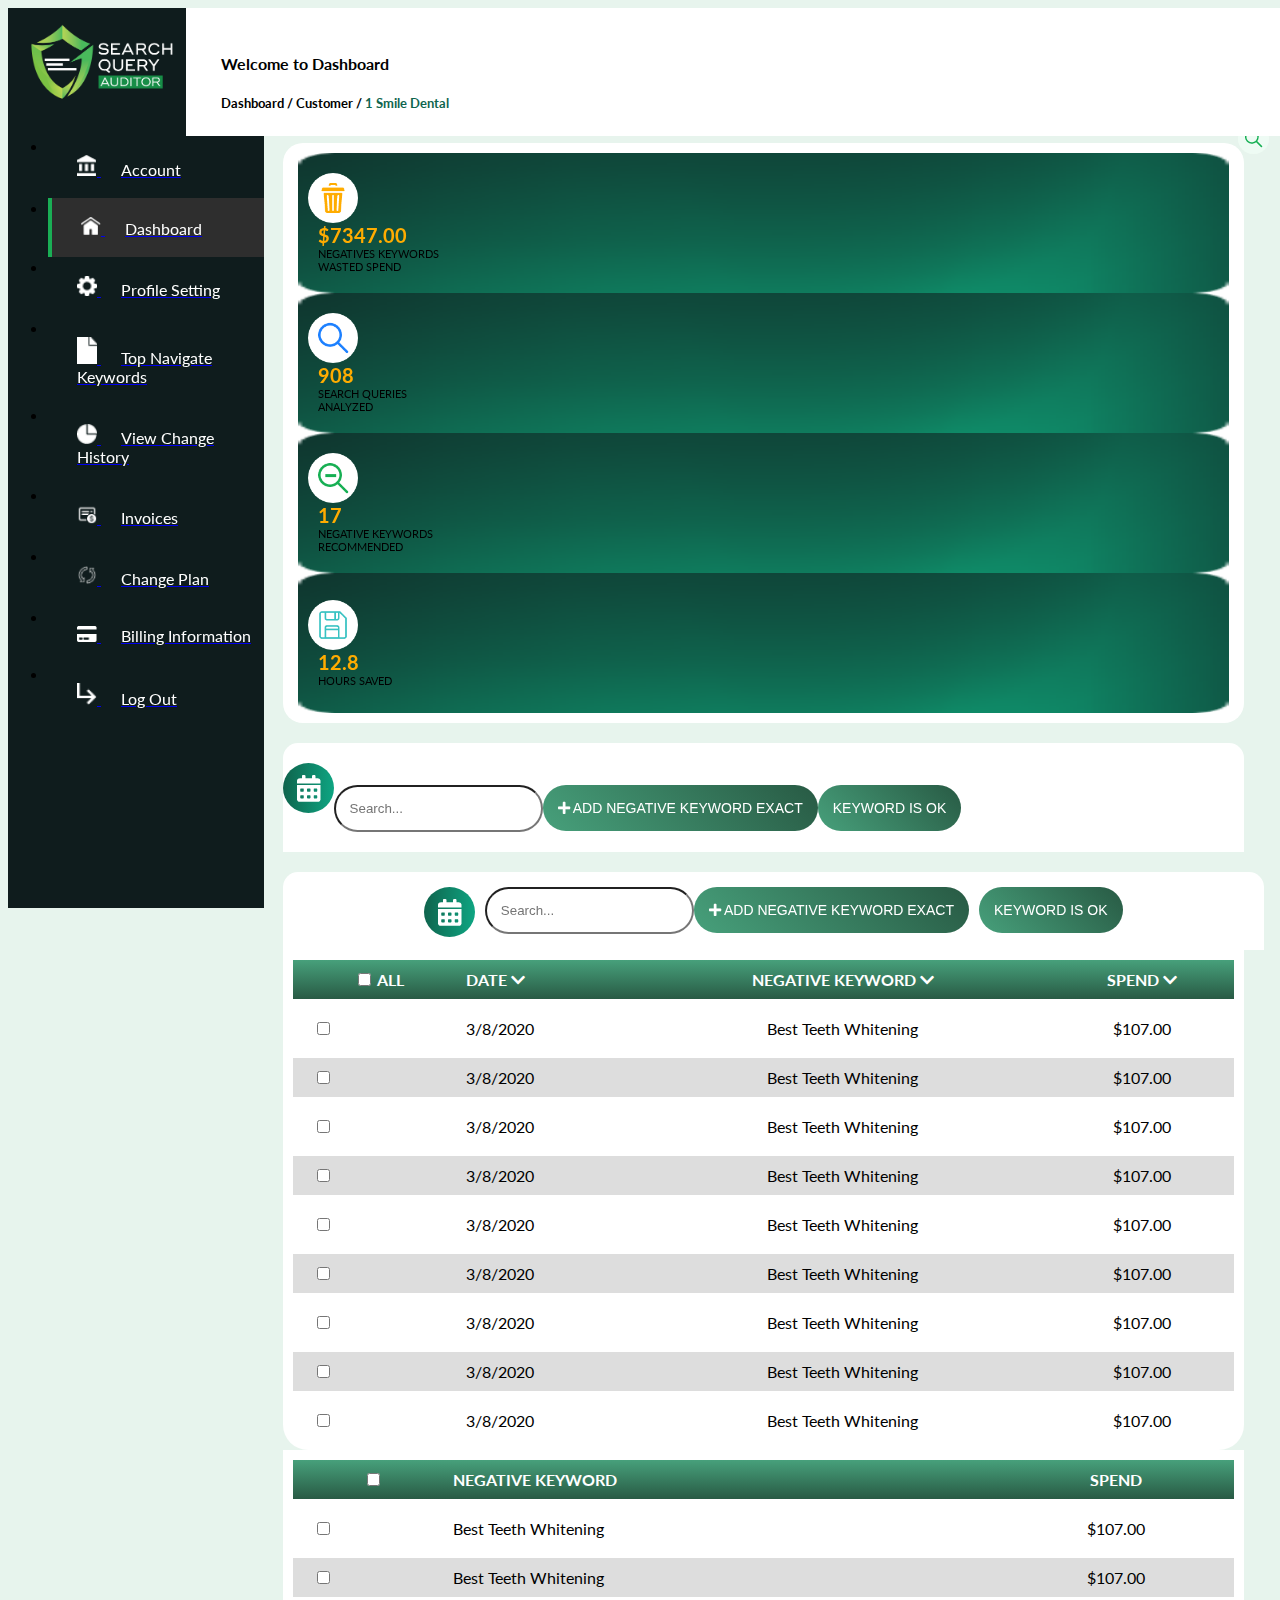
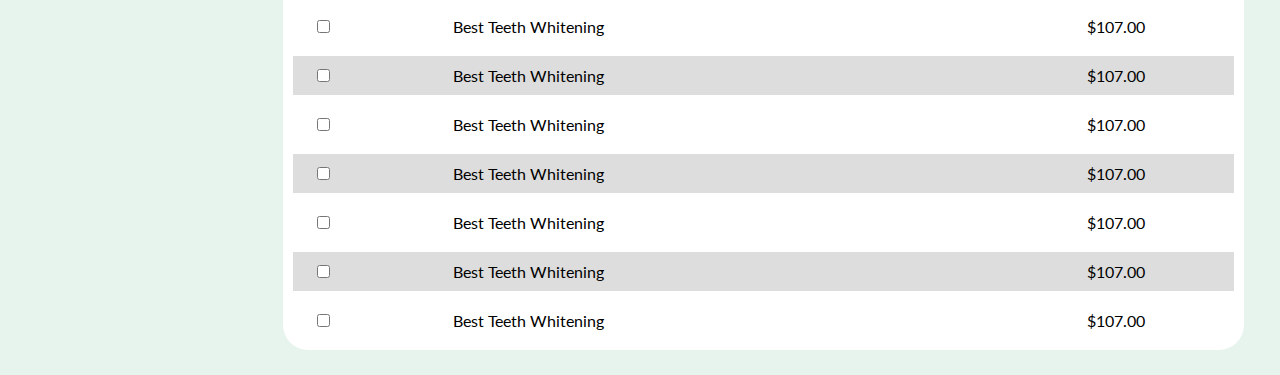
<file: index.html>
<!DOCTYPE html>
<html lang="en">
  <head>
    <meta charset="UTF-8" />
    <meta http-equiv="X-UA-Compatible" content="IE=edge" />
    <meta name="viewport" content="width=device-width, initial-scale=1.0" />
    <link
      href="https://cdn.jsdelivr.net/npm/bootstrap@5.0.0-beta3/dist/css/bootstrap.min.css"
      rel="stylesheet"
      integrity="sha384-eOJMYsd53ii+scO/bJGFsiCZc+5NDVN2yr8+0RDqr0Ql0h+rP48ckxlpbzKgwra6"
      crossorigin="anonymous"
    />
    <link
      rel="icon"
      href="assets/main-logo@2x.png"
      type="image/gif"
      sizes="16x16"
    />
    <link rel="stylesheet" href="../global/style.css" />
    <link rel="stylesheet" href="../global/index.css" />
    <link rel="preconnect" href="https://fonts.gstatic.com" />

    <link
      rel="stylesheet"
      href="https://cdnjs.cloudflare.com/ajax/libs/font-awesome/5.15.3/css/all.min.css"
    />
    <title>Welcome To Dashboard</title>
  </head>
  <body>
    <!-- Mobile navigation -->
    <header>
      <nav class="navbar navbar-expand-lg navbar-light mobile__nav">
        <div class="container-fluid">
          <a class="navbar-brand" href="index.html">
            <img
              src="../assets/main-logo@2x.png"
              alt="SQA"
              class="img-fluid mobile__logo"
            />
          </a>
          <button
            class="navbar-toggler"
            type="button"
            data-bs-toggle="collapse"
            data-bs-target="#navbarNav"
            aria-controls="navbarNav"
            aria-expanded="false"
            aria-label="Toggle navigation"
          >
            <img src='assets/toggle button.png' class="img-fluid mobile__logos" />
          </button>
          <div
            class="collapse navbar-collapse justify-content-end"
            id="navbarNav"
          >
            <ul class="navbar-nav">
              <li class="nav-item">
                <a
                  class="nav-link sqa__navigation-item"
                  aria-current="page"
                  href="account/account.html"
                >
                  <div class="d-flex align-items-center">
                    <img
                      src="../assets/Icon material-account-balance.png"
                      alt="dashboard"
                      width="20px"
                    />
                    <span class="sqa__navigation-item-span"> Account</span>
                  </div>
                </a>
              </li>
              <li class="nav-item">
                <a class="nav-link sqa__navigation-item" href="index.html">
                  <div class="d-flex align-items-center">
                    <img
                      src="../assets/Group 5828@2x.png"
                      alt="Dashboard"
                      width="20px"
                    />
                    <span class="sqa__navigation-item-span">Dashboard</span>
                  </div>
                </a>
              </li>
              <li class="nav-item">
                <a
                  class="nav-link sqa__navigation-item"
                  href="profile-setting/profile-setting.html"
                >
                  <div class="d-flex align-items-center">
                    <img
                      src="../assets/Path 49.png"
                      alt="Profile Setting"
                      width="20px"
                    />
                    <span class="sqa__navigation-item-span ml-2"
                      >Profile Setting</span
                    >
                  </div>
                </a>
              </li>
              <li class="nav-item">
                <a
                  class="nav-link sqa__navigation-item"
                  href="top-navigate-keyword/top-navigate-keyword.html"
                >
                  <div class="d-flex align-items-center">
                    <img
                      src="../assets/Scroll Group 5.png"
                      alt="Top Navigate
                    Keywords"
                      width="20px"
                    />
                    <span class="sqa__navigation-item-span ml-2"
                      >Top Navigate Keywords</span
                    >
                  </div>
                </a>
              </li>
              <li class="nav-item">
                <a
                  class="nav-link sqa__navigation-item"
                  href="view-history/view-history.html"
                >
                  <div class="d-flex align-items-center">
                    <img
                      src="../assets/Group 5830.png"
                      alt="View Change History "
                      width="20px"
                    />
                    <span class="sqa__navigation-item-span ml-2"
                      >View Change History</span
                    >
                  </div>
                </a>
              </li>
              <li class="nav-item">
                <a
                  class="nav-link sqa__navigation-item"
                  href="invoice/invoice.html"
                >
                  <div class="d-flex align-items-center">
                    <img
                      src="../assets/icons8-invoice-96.png"
                      alt="Invoices "
                      width="20px"
                    />
                    <span class="sqa__navigation-item-span ml-2"
                      >Invoices
                    </span>
                  </div>
                </a>
              </li>
              <li class="nav-item">
                <a
                  class="nav-link sqa__navigation-item"
                  href="change-plan/change-plan.html"
                >
                  <div class="d-flex align-items-center">
                    <img
                      src="../assets/icons8-refresh-480.png"
                      alt="Change Plan"
                      width="20px"
                    />
                    <span class="sqa__navigation-item-span ml-2"
                      >Change Plan</span
                    >
                  </div>
                </a>
              </li>
              <li class="nav-item">
                <a
                  class="nav-link sqa__navigation-item"
                  href="billing/billing.html"
                >
                  <div class="d-flex align-items-center">
                    <img
                      src="../assets/Icon awesome-credit-card.png"
                      alt="Billing Information"
                      width="20px"
                    />
                    <span class="sqa__navigation-item-span ml-2"
                      >Billing Information</span
                    >
                  </div>
                </a>
              </li>
              <li class="nav-item">
                <a class="nav-link sqa__navigation-item" href="#">
                  <div class="d-flex align-items-center">
                    <img
                      src="../assets/Icon material-subdirectory-arrow-right.png"
                      alt="Log Out"
                      width="20px"
                    />
                    <span class="sqa__navigation-item-span ml-2">Log Out</span>
                  </div>
                </a>
              </li>
            </ul>
          </div>
        </div>
      </nav>
    </header>
    <!-- Sidebar navigation -->
    <div style="display: flex">
      <div class="sidebar">
        <div
          class="d-flex flex-column text-white d-none d-lg-block d-md-block"
          class="sidebar__links"
        >
          <div class="col text-center">
            <a class="navbar-brand sidebar__nav" href="#">
              <img
                src="../assets/main-logo@2x.png"
                alt="SQA"
                class="img-fluid sidebar__logo"
              />
            </a>
          </div>
          <ul class="nav nav-pills flex-column mb-auto">
            <li class="nav-item mb-3">
              <a
                class="nav-link sqa__navigation-item-sidebar"
                aria-current="page"
                href="account/account.html"
              >
                <div class="d-flex align-items-center">
                  <img
                    src="../assets/Icon material-account-balance.png"
                    alt="dashboard"
                    width="20px"
                  />
                  <span class="sqa__navigation-item-sidebar-span">Account</span>
                </div>
              </a>
            </li>
            <li class="nav-item mb-3" id="dashboard">
              <a
                class="nav-link sqa__navigation-item-sidebar"
                href="index.html"
              >
                <div class="d-flex align-items-center">
                  <img
                    src="../assets/Group 5828@2x.png"
                    alt="Dashboard"
                    width="20px"
                  />
                  <span class="sqa__navigation-item-sidebar-span"
                    >Dashboard</span
                  >
                </div>
              </a>
            </li>
            <li class="nav-item mb-3">
              <a
                class="nav-link sqa__navigation-item-sidebar"
                href="profile-setting/profile-setting.html"
              >
                <div class="d-flex align-items-center">
                  <img
                    src="../assets/Path 49.png"
                    alt="Profile Setting"
                    width="20px"
                  />
                  <span class="sqa__navigation-item-sidebar-span ml-2"
                    >Profile Setting</span
                  >
                </div>
              </a>
            </li>
            <li class="nav-item mb-3">
              <a
                class="nav-link sqa__navigation-item-sidebar"
                href="/top-navigate-keyword/top-navigate-keyword.html"
              >
                <div class="d-flex align-items-center">
                  <img
                    src="../assets/Scroll Group 5.png"
                    alt="Top Navigate
                Keywords"
                    width="20px"
                  />
                  <span class="sqa__navigation-item-sidebar-span ml-2"
                    >Top Navigate Keywords</span
                  >
                </div>
              </a>
            </li>
            <li class="nav-item mb-3">
              <a
                class="nav-link sqa__navigation-item-sidebar"
                href="view-history/view-history.html"
              >
                <div class="d-flex align-items-center">
                  <img
                    src="../assets/Group 5830.png"
                    alt="View Change History "
                    width="20px"
                  />
                  <span class="sqa__navigation-item-sidebar-span ml-2"
                    >View Change History</span
                  >
                </div>
              </a>
            </li>
            <li class="nav-item mb-3">
              <a
                class="nav-link sqa__navigation-item-sidebar"
                href="invoice/invoice.html"
              >
                <div class="d-flex align-items-center">
                  <img
                    src="../assets/icons8-invoice-96.png"
                    alt="Invoices "
                    width="20px"
                  />
                  <span class="sqa__navigation-item-sidebar-span ml-2"
                    >Invoices
                  </span>
                </div>
              </a>
            </li>

            <li class="nav-item mb-3">
              <a
                class="nav-link sqa__navigation-item-sidebar"
                href="change-plan/change-plan.html"
              >
                <div class="d-flex align-items-center">
                  <img
                    src="../assets/icons8-refresh-480.png"
                    alt="Change Plan"
                    width="20px"
                  />
                  <span class="sqa__navigation-item-sidebar-span ml-2"
                    >Change Plan</span
                  >
                </div>
              </a>
            </li>

            <li class="nav-item mb-3">
              <a
                class="nav-link sqa__navigation-item-sidebar"
                href="billing/billing.html"
              >
                <div class="d-flex align-items-center">
                  <img
                    src="../assets/Icon awesome-credit-card.png"
                    alt="Billing Information"
                    width="20px"
                  />
                  <span class="sqa__navigation-item-sidebar-span ml-2"
                    >Billing Information</span
                  >
                </div>
              </a>
            </li>
            <li class="nav-item mb-3">
              <a class="nav-link sqa__navigation-item-sidebar" href="#">
                <div class="d-flex align-items-center">
                  <img
                    src="../assets/Icon material-subdirectory-arrow-right.png"
                    alt="Log Out"
                    width="20px"
                  />

                  <span class="sqa__navigation-item-sidebar-span ml-2"
                    >Log Out</span
                  >
                </div>
              </a>
            </li>
          </ul>
        </div>
      </div>
      <!--All Content Breadcrumb -->

      <div class="contents">
        <div class="desktop__breadcrumb d-none d-md-block d-lg-block">
          <div class="breadcrumb__all">
            <div class="breadcrumb__contnet">
              <h4>Welcome to Dashboard</h4>
              <h5>
                Dashboard / Customer /
                <span class="breadcrumb__active">1 Smile Dental</span>
              </h5>
            </div>
            <div class="breadcrumb__notification">
              <img src="../assets/Group 5798@2x.png" alt="" />
            </div>
          </div>
        </div>

        <!-- Mobile breadcrumb -->
        <div
          class="breadcrumb__all text-center mobile__all d-block d-lg-none d-md-none"
        >
          <div class="breadcrumb__contnet mobile__content">
            <h4>Welcome to Dashboard</h4>
            <h5>
              Dashboard / Customer /
              <span class="breadcrumb__active mobile__content"
                >1 Smile Dental</span
              >
            </h5>
          </div>
        </div>
        <!-- End -->
        <div class="main__content-area">
          <div class="dashboard__area d-none d-md-block d-lg-block">
            <div class="change__plan__packages">
              <div class="dashboard__main-package-area">
                <div class="row">
                  <div class="col-md-3 mt-2 mb-2">
                    <div class="card">
                      <div class="dashboard__card-img">
                        <img
                          src="../assets/card_bg.png"
                          class="card-img-top dashboard__main-img"
                          alt="..."
                        />
                        <div class="dashboard__status d-flex">
                          <div class="dashboard__status-img">
                            <img
                              src="../assets/Group 5919.png"
                              alt="..."
                              class="dashboard__icon"
                            />
                          </div>
                          <div class="dashboard__status-result-area">
                            <div class="package__price">
                              <div class="package__price__list">
                                <span class="price">$7347.00</span>
                              </div>
                            </div>
                            <div class="package__name text-light">
                              NEGATIVES KEYWORDS <br />
                              WASTED SPEND
                            </div>
                          </div>
                        </div>
                      </div>
                    </div>
                  </div>
                  <div class="col-md-3 mt-2 mb-2">
                    <div class="card">
                      <div class="dashboard__card-img">
                        <img
                          src="../assets/card_bg.png"
                          class="card-img-top dashboard__main-img"
                          alt="..."
                        />
                        <div class="dashboard__status d-flex">
                          <div class="dashboard__status-img">
                            <img
                              src="../assets/Group 5920.png"
                              alt="..."
                              class="dashboard__icon"
                            />
                          </div>
                          <div class="dashboard__status-result-area">
                            <div class="package__price">
                              <div class="package__price__list">
                                <span class="price">908</span>
                              </div>
                            </div>
                            <div class="package__name text-light">
                              SEARCH QUERIES <br />
                              ANALYZED
                            </div>
                          </div>
                        </div>
                      </div>
                    </div>
                  </div>
                  <div class="col-md-3 mt-2 mb-2">
                    <div class="card">
                      <div class="dashboard__card-img">
                        <img
                          src="../assets/card_bg.png"
                          class="card-img-top dashboard__main-img"
                          alt="..."
                        />
                        <div class="dashboard__status d-flex">
                          <div class="dashboard__status-img">
                            <img
                              src="../assets/Group 5921.png"
                              alt="..."
                              class="dashboard__icon"
                            />
                          </div>
                          <div class="dashboard__status-result-area">
                            <div class="package__price">
                              <div class="package__price__list">
                                <span class="price">17</span>
                              </div>
                            </div>
                            <div class="package__name text-light">
                              NEGATIVE KEYWORDS <br />
                              RECOMMENDED
                            </div>
                          </div>
                        </div>
                      </div>
                    </div>
                  </div>
                  <div class="col-md-3 mt-2 mb-2">
                    <div class="card">
                      <div class="dashboard__card-img">
                        <img
                          src="../assets/card_bg.png"
                          class="card-img-top dashboard__main-img"
                          alt="..."
                        />
                        <div class="dashboard__status d-flex">
                          <div class="dashboard__status-img">
                            <img
                              src="../assets/Group 5922.png"
                              alt="..."
                              class="dashboard__icon"
                            />
                          </div>
                          <div class="dashboard__status-result-area">
                            <div class="package__price">
                              <div class="package__price__list">
                                <span class="price">12.8</span>
                              </div>
                            </div>
                            <div class="package__name text-light">
                              HOURS SAVED
                            </div>
                          </div>
                        </div>
                      </div>
                    </div>
                  </div>
                </div>
              </div>
            </div>
          </div>
          <!-- Table -->
          <!-- Desktop table -->
          <div class="desktop__table-header d-none d-md-none d-lg-block">
            <div class="dashboard__content row">
              <div class="col-md-1 text-center dashboard__calender-icon">
                <img src="assets/calender.png" alt=".."  />
              </div>
              <div class="col-md-5 dashboard__search">
                <div class="input-group mb-3 dashboard__search__form">
                  <input
                    type="text"
                    class="form-control dashboard-search p-2"
                    aria-label="Search"
                    aria-describedby="basic-addon3"
                    placeholder="Search..."
                  />
                  <span class="input-group-text" id="basic-addon3">
                    <img src="../assets/Group 5787.png" alt="search" />
                  </span>
                </div>
              </div>

              <div class="col-md-4 text-center dashboard__sm-btn">
                <button class="dashboard__global__btn">
                  <i class="fas fa-plus text-light"></i> ADD NEGATIVE KEYWORD
                  EXACT
                </button>
              </div>
              <div class="col-md-2 dashboard__sm-btn">
                <button class="dashboard__global__btn">KEYWORD IS OK</button>
              </div>
            </div>
          </div>
          <!-- End -->
          <!-- Mobile header -->
          <div
            class="mobile_table-header dashboard__mobile-content d-block d-md-block d-lg-none"
          >
            <div class="mobile__inline1">
              <div class="dashboard__calender-icon mobile-icon">
                <img src="assets/calender.png" alt=".." class='img-fluid mobile__calender'/>
              </div>
              <div class="dashboard__search mobile__input">
                <div class="input-group mb-3 dashboard__search__form">
                  <input
                    type="text"
                    class="form-control dashboard-search p-2"
                    aria-label="Search"
                    aria-describedby="basic-addon3"
                    placeholder="Search..."
                  />
                  <span class="input-group-text" id="basic-addon3">
                    <img src="../assets/Group 5787.png" alt="search" />
                  </span>
                </div>
              </div>
            </div>
            <div class="mobile__inline2">
              <div
                class="text-center dashboard__sm-btn mobile-btn  mobile-btn-r"
              >
                <button class="dashboard__global__btn mobile-btn-size">
                  <i class="fas fa-plus text-light"></i> ADD NEGATIVE KEYWORD
                  EXACT
                </button>
              </div>
              <div class="dashboard__sm-btn mobile-btn">
                <button class="dashboard__global__btn mobile-btn-size">KEYWORD IS OK</button>
              </div>
            </div>
          </div>
          <!-- End -->
          <!-- Desktop table -->
          <div class="table-responsive sqa__table d-none d-md-block d-lg-block">
            <table class="sqa__table-dashboard-data">
              <thead>
                <tr>
                  <th>
                    <div class="form-check">
                      <input
                        type="checkbox"
                        class="form-check-input"
                        id="exampleCheck1"
                      />
                      <label class="form-check-label" for="exampleCheck1">
                        ALL</label
                      >
                    </div>
                  </th>
                  <th>DATE <i class="fas fa-chevron-down text-light"></i></th>
                  <th>
                    NEGATIVE KEYWORD
                    <i class="fas fa-chevron-down text-light"></i>
                  </th>
                  <th>SPEND <i class="fas fa-chevron-down text-light"></i></th>
                </tr>
              </thead>

              <tr>
                <td>
                  <div class="form-check">
                    <input
                      type="checkbox"
                      class="form-check-input"
                      id="exampleCheck1"
                    />
                  </div>
                </td>
                <td>3/8/2020</td>
                <td>Best Teeth Whitening</td>
                <td>$107.00</td>
              </tr>
              <tr>
                <td>
                  <div class="form-check">
                    <input
                      type="checkbox"
                      class="form-check-input"
                      id="exampleCheck1"
                    />
                  </div>
                </td>
                <td>3/8/2020</td>
                <td>Best Teeth Whitening</td>
                <td>$107.00</td>
              </tr>
              <tr>
                <td>
                  <div class="form-check">
                    <input
                      type="checkbox"
                      class="form-check-input"
                      id="exampleCheck1"
                    />
                  </div>
                </td>
                <td>3/8/2020</td>
                <td>Best Teeth Whitening</td>
                <td>$107.00</td>
              </tr>
              <tr>
                <td>
                  <div class="form-check">
                    <input
                      type="checkbox"
                      class="form-check-input"
                      id="exampleCheck1"
                    />
                  </div>
                </td>
                <td>3/8/2020</td>
                <td>Best Teeth Whitening</td>
                <td>$107.00</td>
              </tr>
              <tr>
                <td>
                  <div class="form-check">
                    <input
                      type="checkbox"
                      class="form-check-input"
                      id="exampleCheck1"
                    />
                  </div>
                </td>
                <td>3/8/2020</td>
                <td>Best Teeth Whitening</td>
                <td>$107.00</td>
              </tr>
              <tr>
                <td>
                  <div class="form-check">
                    <input
                      type="checkbox"
                      class="form-check-input"
                      id="exampleCheck1"
                    />
                  </div>
                </td>
                <td>3/8/2020</td>
                <td>Best Teeth Whitening</td>
                <td>$107.00</td>
              </tr>
              <tr>
                <td>
                  <div class="form-check">
                    <input
                      type="checkbox"
                      class="form-check-input"
                      id="exampleCheck1"
                    />
                  </div>
                </td>
                <td>3/8/2020</td>
                <td>Best Teeth Whitening</td>
                <td>$107.00</td>
              </tr>
              <tr>
                <td>
                  <div class="form-check">
                    <input
                      type="checkbox"
                      class="form-check-input"
                      id="exampleCheck1"
                    />
                  </div>
                </td>
                <td>3/8/2020</td>
                <td>Best Teeth Whitening</td>
                <td>$107.00</td>
              </tr>
              <tr>
                <td>
                  <div class="form-check">
                    <input
                      type="checkbox"
                      class="form-check-input"
                      id="exampleCheck1"
                    />
                  </div>
                </td>
                <td>3/8/2020</td>
                <td>Best Teeth Whitening</td>
                <td>$107.00</td>
              </tr>
              <tr>
                <td>
                  <div class="form-check">
                    <input
                      type="checkbox"
                      class="form-check-input"
                      id="exampleCheck1"
                    />
                  </div>
                </td>
                <td>3/8/2020</td>
                <td>Best Teeth Whitening</td>
                <td>$107.00</td>
              </tr>
            </table>
            <div class="row justify-content-center sqa__viewMore-btn">
              <button class="sqa__btn"><u class="mt-1">VIEW MORE</u></button>
            </div>
          </div>
          <!-- End -->
          <!-- Mobile Table -->
          <div class="table-responsive sqa__table d-block d-md-none d-lg-none mobile__table">
            <table class="sqa__table-dashboard-data">
              <thead>
                <tr>
                  <th>
                    <div class="form-check">
                      <input
                        type="checkbox"
                        class="form-check-input"
                        id="exampleCheck1"
                      />
                    </div>
                  </th>
                  <th>
                    NEGATIVE KEYWORD
                   </i>
                  </th>
                  <th>SPEND </th>
                </tr>
              </thead>

              <tr>
                <td>
                  <div class="form-check">
                    <input
                      type="checkbox"
                      class="form-check-input"
                      id="exampleCheck1"
                    />
                  </div>
                </td>
                <td>Best Teeth Whitening</td>
                <td>$107.00</td>
              </tr>
              <tr>
                <td>
                  <div class="form-check">
                    <input
                      type="checkbox"
                      class="form-check-input"
                      id="exampleCheck1"
                    />
                  </div>
                </td>
                <td>Best Teeth Whitening</td>
                <td>$107.00</td>
              </tr>
              <tr>
                <td>
                  <div class="form-check">
                    <input
                      type="checkbox"
                      class="form-check-input"
                      id="exampleCheck1"
                    />
                  </div>
                </td>
                <td>Best Teeth Whitening</td>
                <td>$107.00</td>
              </tr>
              <tr>
                <td>
                  <div class="form-check">
                    <input
                      type="checkbox"
                      class="form-check-input"
                      id="exampleCheck1"
                    />
                  </div>
                </td>
                <td>Best Teeth Whitening</td>
                <td>$107.00</td>
              </tr>
              <tr>
                <td>
                  <div class="form-check">
                    <input
                      type="checkbox"
                      class="form-check-input"
                      id="exampleCheck1"
                    />
                  </div>
                </td>
                <td>Best Teeth Whitening</td>
                <td>$107.00</td>
              </tr>
              <tr>
                <td>
                  <div class="form-check">
                    <input
                      type="checkbox"
                      class="form-check-input"
                      id="exampleCheck1"
                    />
                  </div>
                </td>
                <td>Best Teeth Whitening</td>
                <td>$107.00</td>
              </tr>
              <tr>
                <td>
                  <div class="form-check">
                    <input
                      type="checkbox"
                      class="form-check-input"
                      id="exampleCheck1"
                    />
                  </div>
                </td>
                <td>Best Teeth Whitening</td>
                <td>$107.00</td>
              </tr>
              <tr>
                <td>
                  <div class="form-check">
                    <input
                      type="checkbox"
                      class="form-check-input"
                      id="exampleCheck1"
                    />
                  </div>
                </td>
                <td>Best Teeth Whitening</td>
                <td>$107.00</td>
              </tr>
              <tr>
                <td>
                  <div class="form-check">
                    <input
                      type="checkbox"
                      class="form-check-input"
                      id="exampleCheck1"
                    />
                  </div>
                </td>
                <td>Best Teeth Whitening</td>
                <td>$107.00</td>
              </tr>
              <tr>
                <td>
                  <div class="form-check">
                    <input
                      type="checkbox"
                      class="form-check-input"
                      id="exampleCheck1"
                    />
                  </div>
                </td>
                <td>Best Teeth Whitening</td>
                <td>$107.00</td>
              </tr>
            </table>
            <div class="row justify-content-center sqa__viewMore-btn">
              <button class="sqa__btn"><u class="mt-1">VIEW MORE</u></button>
            </div>
          </div>
          <!-- End -->
        </div>
      </div>
    </div>
    <!-- All -->

    <script
      src="https://cdn.jsdelivr.net/npm/@popperjs/core@2.9.1/dist/umd/popper.min.js"
      integrity="sha384-SR1sx49pcuLnqZUnnPwx6FCym0wLsk5JZuNx2bPPENzswTNFaQU1RDvt3wT4gWFG"
      crossorigin="anonymous"
    ></script>
    <script
      src="https://cdn.jsdelivr.net/npm/bootstrap@5.0.0-beta3/dist/js/bootstrap.min.js"
      integrity="sha384-j0CNLUeiqtyaRmlzUHCPZ+Gy5fQu0dQ6eZ/xAww941Ai1SxSY+0EQqNXNE6DZiVc"
      crossorigin="anonymous"
    ></script>
    <script>
      if (
        window.location.pathname === "/index.html" ||
        window.location.pathname === "/"
      ) {
        document.getElementById("dashboard").className = "nav-item mb-3 active";
      }
    </script>
  </body>
</html>
</file>
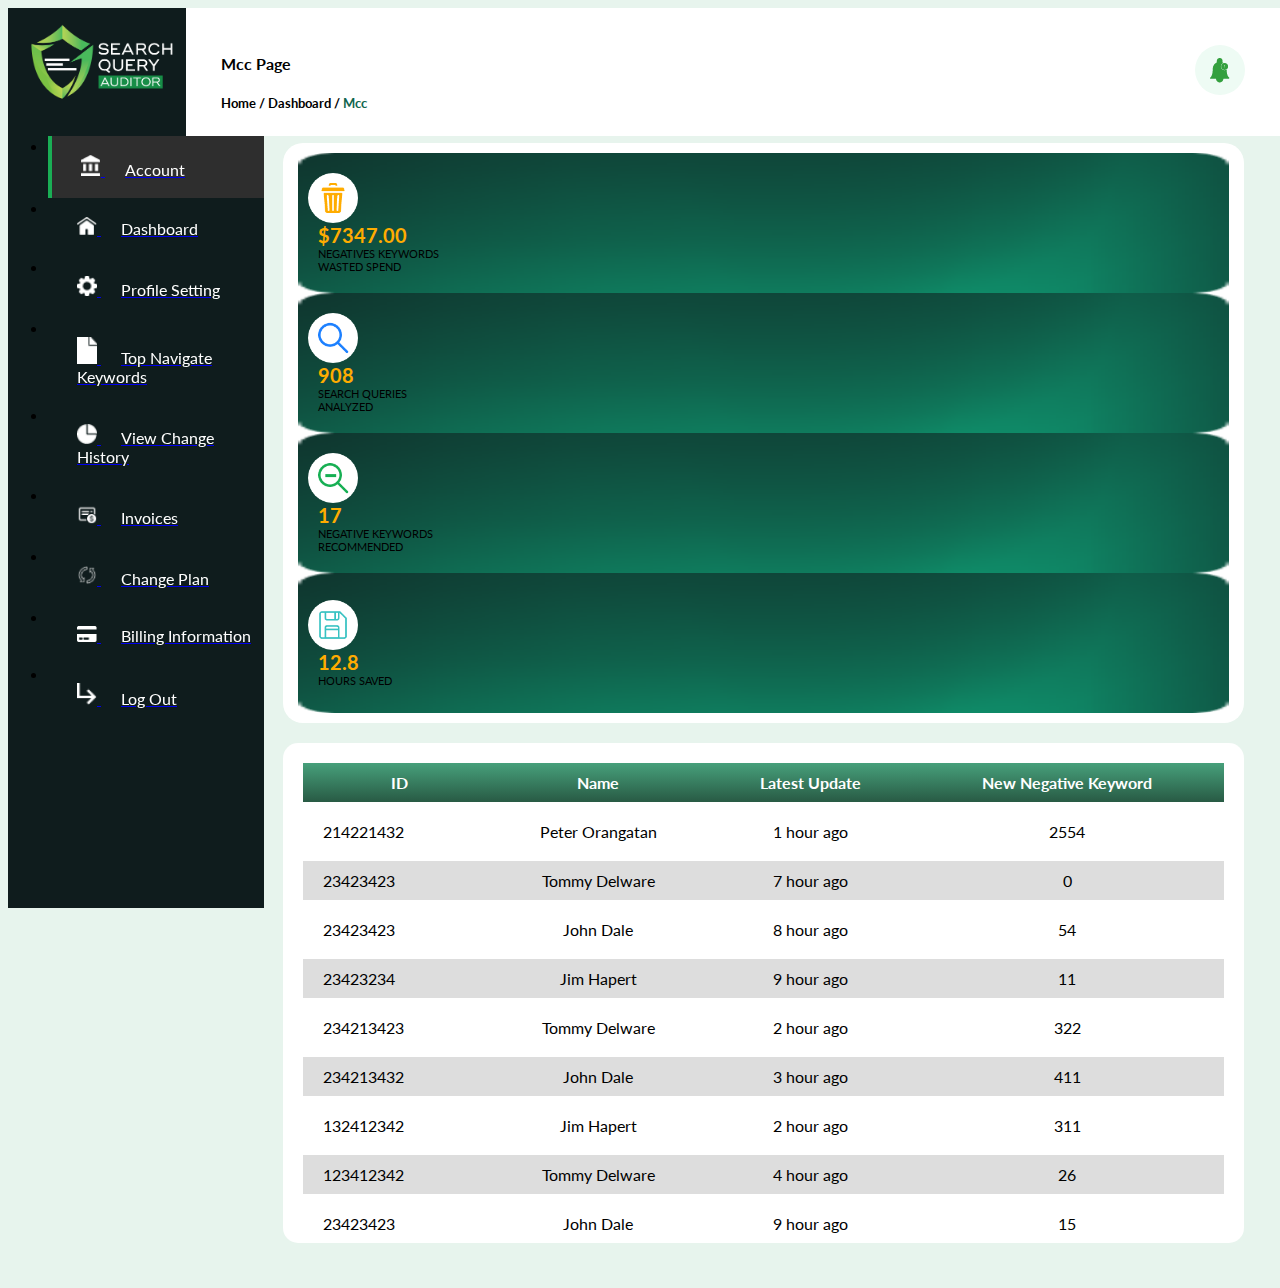
<file: account/account.html>
<!DOCTYPE html>
<html lang="en">
  <head>
    <meta charset="UTF-8" />
    <meta http-equiv="X-UA-Compatible" content="IE=edge" />
    <meta name="viewport" content="width=device-width, initial-scale=1.0" />
    <link
      rel="icon"
      href="../assets/main-logo@2x.png"
      type="image/gif"
      sizes="16x16"
    />
    <link
      href="https://cdn.jsdelivr.net/npm/bootstrap@5.0.0-beta3/dist/css/bootstrap.min.css"
      rel="stylesheet"
      integrity="sha384-eOJMYsd53ii+scO/bJGFsiCZc+5NDVN2yr8+0RDqr0Ql0h+rP48ckxlpbzKgwra6"
      crossorigin="anonymous"
    />
    <link rel="stylesheet" href="../global/style.css" />
    <link rel="stylesheet" href="../global/index.css" />
    <link rel="stylesheet" href="account.css" />
    <link rel="preconnect" href="https://fonts.gstatic.com" />

    <link
      rel="stylesheet"
      href="https://cdnjs.cloudflare.com/ajax/libs/font-awesome/5.15.3/css/all.min.css"
    />
    <title>Account</title>
  </head>
  <body>
    <!-- Mobile navigation -->
    <header>
      <nav class="navbar navbar-expand-lg navbar-light mobile__nav">
        <div class="container-fluid">
          <a class="navbar-brand" href="../index.html">
            <img
              src="../assets/main-logo@2x.png"
              alt="SQA"
              class="img-fluid mobile__logo"
            />
          </a>
          <button
            class="navbar-toggler"
            type="button"
            data-bs-toggle="collapse"
            data-bs-target="#navbarNav"
            aria-controls="navbarNav"
            aria-expanded="false"
            aria-label="Toggle navigation"
          >
            <img
              src="../assets/toggle button.png"
              class="img-fluid mobile__logos"
            />
          </button>
          <div
            class="collapse navbar-collapse justify-content-end"
            id="navbarNav"
          >
            <ul class="navbar-nav">
              <li class="nav-item">
                <a
                  class="nav-link sqa__navigation-item"
                  aria-current="page"
                  href="account.html"
                >
                  <div class="d-flex align-items-center">
                    <img
                      src="../assets/Icon material-account-balance.png"
                      alt="Account"
                      width="20px"
                    />
                    <span class="sqa__navigation-item-span"> Account</span>
                  </div>
                </a>
              </li>
              <li class="nav-item">
                <a class="nav-link sqa__navigation-item" href="../index.html">
                  <div class="d-flex align-items-center">
                    <img
                      src="../assets/Group 5828@2x.png"
                      alt="Dashboard"
                      width="20px"
                    />
                    <span class="sqa__navigation-item-span">Dashboard</span>
                  </div>
                </a>
              </li>
              <li class="nav-item">
                <a
                  class="nav-link sqa__navigation-item"
                  href="../profile-setting/profile-setting.html"
                >
                  <div class="d-flex align-items-center">
                    <img
                      src="../assets/Path 49.png"
                      alt="Profile Setting"
                      width="20px"
                    />
                    <span class="sqa__navigation-item-span ml-2"
                      >Profile Setting</span
                    >
                  </div>
                </a>
              </li>
              <li class="nav-item">
                <a
                  class="nav-link sqa__navigation-item"
                  href="../top-navigate-keyword/top-navigate-keyword.html"
                >
                  <div class="d-flex align-items-center">
                    <img
                      src="../assets/Scroll Group 5.png"
                      alt="Top Navigate
                    Keywords"
                      width="20px"
                    />
                    <span class="sqa__navigation-item-span ml-2"
                      >Top Navigate Keywords</span
                    >
                  </div>
                </a>
              </li>
              <li class="nav-item">
                <a
                  class="nav-link sqa__navigation-item"
                  href="../view-history/view-history.html"
                >
                  <div class="d-flex align-items-center">
                    <img
                      src="../assets/Group 5830.png"
                      alt="View Change History "
                      width="20px"
                    />
                    <span class="sqa__navigation-item-span ml-2"
                      >View Change History</span
                    >
                  </div>
                </a>
              </li>
              <li class="nav-item">
                <a
                  class="nav-link sqa__navigation-item"
                  href="../invoice/invoice.html"
                >
                  <div class="d-flex align-items-center">
                    <img
                      src="../assets/icons8-invoice-96.png"
                      alt="Invoices "
                      width="20px"
                    />
                    <span class="sqa__navigation-item-span ml-2"
                      >Invoices
                    </span>
                  </div>
                </a>
              </li>
              <li class="nav-item">
                <a
                  class="nav-link sqa__navigation-item"
                  href="../change-plan/change-plan.html"
                >
                  <div class="d-flex align-items-center">
                    <img
                      src="../assets/icons8-refresh-480.png"
                      alt="Change Plan"
                      width="20px"
                    />
                    <span class="sqa__navigation-item-span ml-2"
                      >Change Plan</span
                    >
                  </div>
                </a>
              </li>
              <li class="nav-item">
                <a
                  class="nav-link sqa__navigation-item"
                  href="../billing/billing.html"
                >
                  <div class="d-flex align-items-center">
                    <img
                      src="../assets/Icon awesome-credit-card.png"
                      alt="Billing Information"
                      width="20px"
                    />
                    <span class="sqa__navigation-item-span ml-2"
                      >Billing Information</span
                    >
                  </div>
                </a>
              </li>
              <li class="nav-item">
                <a class="nav-link sqa__navigation-item" href="#">
                  <div class="d-flex align-items-center">
                    <img
                      src="../assets/Icon material-subdirectory-arrow-right.png"
                      alt="Log Out"
                      width="20px"
                    />
                    <span class="sqa__navigation-item-span ml-2">Log Out</span>
                  </div>
                </a>
              </li>
            </ul>
          </div>
        </div>
      </nav>
    </header>
    <!-- Sidebar navigation -->
    <div style="display: flex">
      <div class="sidebar">
        <div
          class="d-flex flex-column text-white d-none d-lg-block d-md-block"
          class="sidebar__links"
        >
          <div class="col text-center">
            <a class="navbar-brand sidebar__nav" href="#">
              <img
                src="../assets/main-logo@2x.png"
                alt="SQA"
                class="img-fluid sidebar__logo"
              />
            </a>
          </div>
          <ul class="nav nav-pills flex-column mb-auto">
            <li class="nav-item mb-3" id="account">
              <a
                class="nav-link sqa__navigation-item-sidebar"
                aria-current="page"
                href="account.html"
              >
                <div class="d-flex align-items-center">
                  <img
                    src="../assets/Icon material-account-balance.png"
                    alt="Account"
                    width="20px"
                  />
                  <span class="sqa__navigation-item-sidebar-span">Account</span>
                </div>
              </a>
            </li>
            <li class="nav-item mb-3">
              <a
                class="nav-link sqa__navigation-item-sidebar"
                href="../index.html"
              >
                <div class="d-flex align-items-center">
                  <img
                    src="../assets/Group 5828@2x.png"
                    alt="Dashboard"
                    width="20px"
                  />
                  <span class="sqa__navigation-item-sidebar-span"
                    >Dashboard</span
                  >
                </div>
              </a>
            </li>
            <li class="nav-item mb-3">
              <a
                class="nav-link sqa__navigation-item-sidebar"
                href="../profile-setting/profile-setting.html"
              >
                <div class="d-flex align-items-center">
                  <img
                    src="../assets/Path 49.png"
                    alt="Profile Setting"
                    width="20px"
                  />
                  <span class="sqa__navigation-item-sidebar-span ml-2"
                    >Profile Setting</span
                  >
                </div>
              </a>
            </li>
            <li class="nav-item mb-3">
              <a
                class="nav-link sqa__navigation-item-sidebar"
                href="../top-navigate-keyword/top-navigate-keyword.html"
              >
                <div class="d-flex align-items-center">
                  <img
                    src="../assets/Scroll Group 5.png"
                    alt="Top Navigate
                Keywords"
                    width="20px"
                  />
                  <span class="sqa__navigation-item-sidebar-span ml-2"
                    >Top Navigate Keywords</span
                  >
                </div>
              </a>
            </li>
            <li class="nav-item mb-3">
              <a
                class="nav-link sqa__navigation-item-sidebar"
                href="../view-history/view-history.html"
              >
                <div class="d-flex align-items-center">
                  <img
                    src="../assets/Group 5830.png"
                    alt="View Change History "
                    width="20px"
                  />
                  <span class="sqa__navigation-item-sidebar-span ml-2"
                    >View Change History</span
                  >
                </div>
              </a>
            </li>
            <li class="nav-item mb-3">
              <a
                class="nav-link sqa__navigation-item-sidebar"
                href="../invoice/invoice.html"
              >
                <div class="d-flex align-items-center">
                  <img
                    src="../assets/icons8-invoice-96.png"
                    alt="Invoices "
                    width="20px"
                  />
                  <span class="sqa__navigation-item-sidebar-span ml-2"
                    >Invoices
                  </span>
                </div>
              </a>
            </li>

            <li class="nav-item mb-3">
              <a
                class="nav-link sqa__navigation-item-sidebar"
                href="../change-plan/change-plan.html"
              >
                <div class="d-flex align-items-center">
                  <img
                    src="../assets/icons8-refresh-480.png"
                    alt="Change Plan"
                    width="20px"
                  />
                  <span class="sqa__navigation-item-sidebar-span ml-2"
                    >Change Plan</span
                  >
                </div>
              </a>
            </li>

            <li class="nav-item mb-3">
              <a
                class="nav-link sqa__navigation-item-sidebar"
                href="../billing/billing.html"
              >
                <div class="d-flex align-items-center">
                  <img
                    src="../assets/Icon awesome-credit-card.png"
                    alt="Billing Information"
                    width="20px"
                  />
                  <span class="sqa__navigation-item-sidebar-span ml-2"
                    >Billing Information</span
                  >
                </div>
              </a>
            </li>
            <li class="nav-item mb-3">
              <a class="nav-link sqa__navigation-item-sidebar" href="#">
                <div class="d-flex align-items-center">
                  <img
                    src="../assets/Icon material-subdirectory-arrow-right.png"
                    alt="Log Out"
                    width="20px"
                  />

                  <span class="sqa__navigation-item-sidebar-span ml-2"
                    >Log Out</span
                  >
                </div>
              </a>
            </li>
          </ul>
        </div>
      </div>
      <!--All Content Breadcrumb -->

      <div class="contents">
        <div class="breadcrumb__all">
          <div class="breadcrumb__contnet">
            <h4>Mcc Page</h4>
            <h5>
              Home / Dashboard /
              <span class="breadcrumb__active">Mcc</span>
            </h5>
          </div>
          <div class="breadcrumb__notification">
            <img src="../assets/Group 5798@2x.png" alt="" />
          </div>
        </div>
        <div class="main__content-area">
          <div class="account__area">
            <div class="change__plan__packages">
              <div class="account__main-package-area">
                <div class="row">
                  <div class="col-md-3 mt-2 mb-2">
                    <div class="card">
                      <div class="dashboard__card-img">
                        <img
                          src="../assets/card_bg.png"
                          class="card-img-top dashboard__main-img"
                          alt="..."
                        />
                        <div class="dashboard__status d-flex">
                          <div class="dashboard__status-img">
                            <img
                              src="../assets/Group 5919.png"
                              alt="..."
                              class="dashboard__icon"
                            />
                          </div>
                          <div class="dashboard__status-result-area">
                            <div class="package__price">
                              <div class="package__price__list">
                                <span class="price">$7347.00</span>
                              </div>
                            </div>
                            <div class="package__name text-light">
                              NEGATIVES KEYWORDS <br />
                              WASTED SPEND
                            </div>
                          </div>
                        </div>
                      </div>
                    </div>
                  </div>
                  <div class="col-md-3 mt-2 mb-2">
                    <div class="card">
                      <div class="dashboard__card-img">
                        <img
                          src="../assets/card_bg.png"
                          class="card-img-top dashboard__main-img"
                          alt="..."
                        />
                        <div class="dashboard__status d-flex">
                          <div class="dashboard__status-img">
                            <img
                              src="../assets/Group 5920.png"
                              alt="..."
                              class="dashboard__icon"
                            />
                          </div>
                          <div class="dashboard__status-result-area">
                            <div class="package__price">
                              <div class="package__price__list">
                                <span class="price">908</span>
                              </div>
                            </div>
                            <div class="package__name text-light">
                              SEARCH QUERIES <br />
                              ANALYZED
                            </div>
                          </div>
                        </div>
                      </div>
                    </div>
                  </div>
                  <div class="col-md-3 mt-2 mb-2">
                    <div class="card">
                      <div class="dashboard__card-img">
                        <img
                          src="../assets/card_bg.png"
                          class="card-img-top dashboard__main-img"
                          alt="..."
                        />
                        <div class="dashboard__status d-flex">
                          <div class="dashboard__status-img">
                            <img
                              src="../assets/Group 5921.png"
                              alt="..."
                              class="dashboard__icon"
                            />
                          </div>
                          <div class="dashboard__status-result-area">
                            <div class="package__price">
                              <div class="package__price__list">
                                <span class="price">17</span>
                              </div>
                            </div>
                            <div class="package__name text-light">
                              NEGATIVE KEYWORDS <br />
                              RECOMMENDED
                            </div>
                          </div>
                        </div>
                      </div>
                    </div>
                  </div>
                  <div class="col-md-3 mt-2 mb-2">
                    <div class="card">
                      <div class="dashboard__card-img">
                        <img
                          src="../assets/card_bg.png"
                          class="card-img-top dashboard__main-img"
                          alt="..."
                        />
                        <div class="dashboard__status d-flex">
                          <div class="dashboard__status-img">
                            <img
                              src="../assets/Group 5922.png"
                              alt="..."
                              class="dashboard__icon"
                            />
                          </div>
                          <div class="dashboard__status-result-area">
                            <div class="package__price">
                              <div class="package__price__list">
                                <span class="price">12.8</span>
                              </div>
                            </div>
                            <div class="package__name text-light">
                              HOURS SAVED
                            </div>
                          </div>
                        </div>
                      </div>
                    </div>
                  </div>
                </div>
              </div>
            </div>
          </div>
          <!-- Table -->

          <div class="table-responsive sqa__table">
            <table class="sqa__table-account-data">
              <thead>
                <tr>
                  <th>ID</th>
                  <th>Name</th>
                  <th>Latest Update</th>
                  <th>New Negative Keyword</th>
                </tr>
              </thead>
              <tr>
                <td>214221432</td>
                <td>Peter Orangatan</td>
                <td>1 hour ago</td>
                <td>2554</td>
              </tr>
              <tr>
                <td>23423423</td>
                <td>Tommy Delware</td>
                <td>7 hour ago</td>
                <td>0</td>
              </tr>

              <tr>
                <td>23423423</td>
                <td>John Dale</td>
                <td>8 hour ago</td>
                <td>54</td>
              </tr>
              <tr>
                <td>23423234</td>
                <td>Jim Hapert</td>
                <td>9 hour ago</td>
                <td>11</td>
              </tr>
              <tr>
                <td>234213423</td>
                <td>Tommy Delware</td>
                <td>2 hour ago</td>
                <td>322</td>
              </tr>
              <tr>
                <td>234213432</td>
                <td>John Dale</td>
                <td>3 hour ago</td>
                <td>411</td>
              </tr>
              <tr>
                <td>132412342</td>
                <td>Jim Hapert</td>
                <td>2 hour ago</td>
                <td>311</td>
              </tr>
              <tr>
                <td>123412342</td>
                <td>Tommy Delware</td>
                <td>4 hour ago</td>
                <td>26</td>
              </tr>
              <tr>
                <td>23423423</td>
                <td>John Dale</td>
                <td>9 hour ago</td>
                <td>15</td>
              </tr>
              <tr>
                <td>23412344</td>
                <td>Jim Hapert</td>
                <td>2 hour ago</td>
                <td>12</td>
              </tr>
            </table>
            <div class="row justify-content-center sqa__viewMore-btn">
              <button class="sqa__btn"><u class="mt-1">VIEW MORE</u></button>
            </div>
          </div>
        </div>
      </div>
    </div>
    <!-- All -->

    <script
      src="https://cdn.jsdelivr.net/npm/@popperjs/core@2.9.1/dist/umd/popper.min.js"
      integrity="sha384-SR1sx49pcuLnqZUnnPwx6FCym0wLsk5JZuNx2bPPENzswTNFaQU1RDvt3wT4gWFG"
      crossorigin="anonymous"
    ></script>
    <script
      src="https://cdn.jsdelivr.net/npm/bootstrap@5.0.0-beta3/dist/js/bootstrap.min.js"
      integrity="sha384-j0CNLUeiqtyaRmlzUHCPZ+Gy5fQu0dQ6eZ/xAww941Ai1SxSY+0EQqNXNE6DZiVc"
      crossorigin="anonymous"
    ></script>
    <script>
      if (window.location.pathname === "/account/account.html") {
        document.getElementById("account").className = "nav-item mb-3 active";
      }
    </script>
  </body>
</html>
</file>
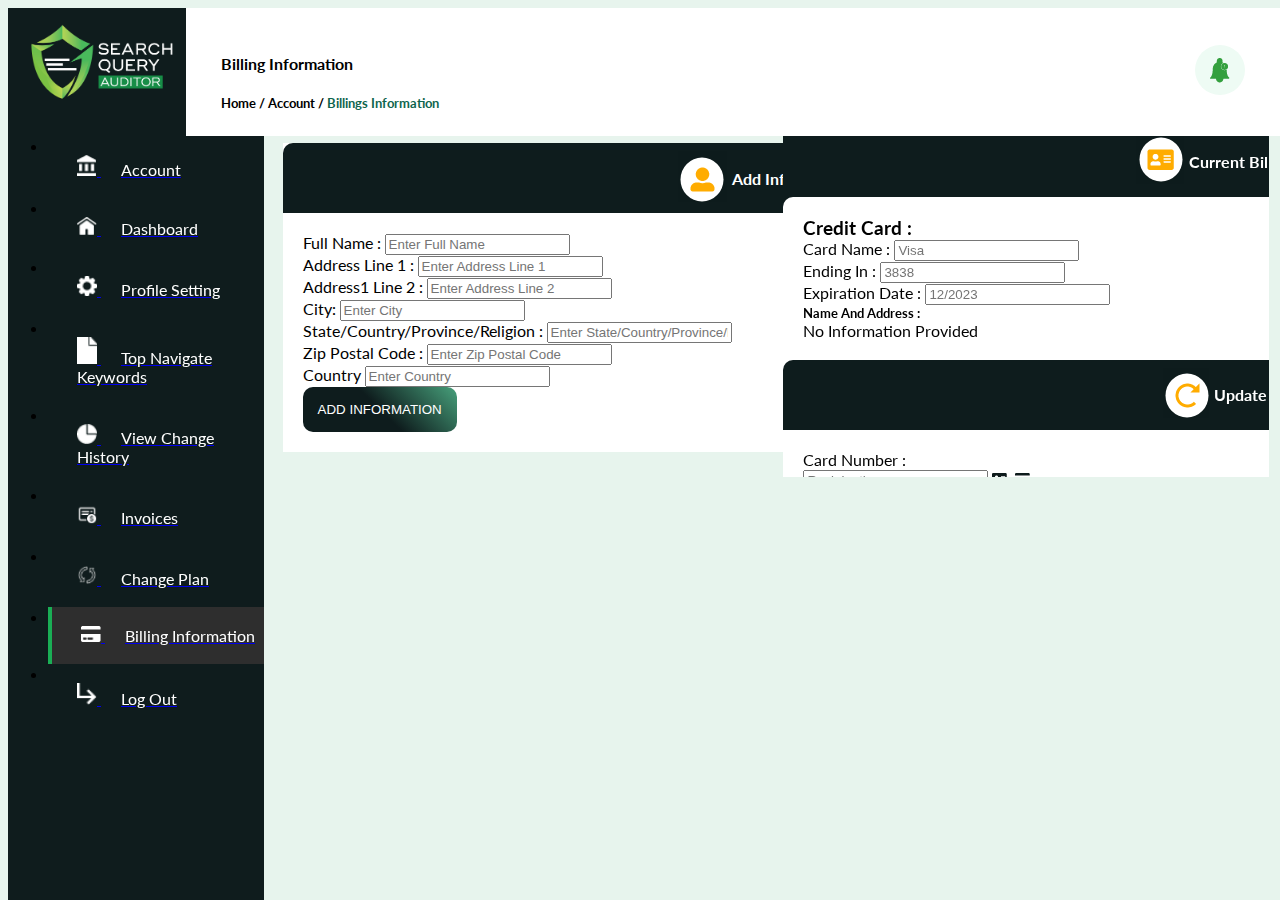
<file: billing/billing.html>
<!DOCTYPE html>
<html lang="en">
  <head>
    <meta charset="UTF-8" />
    <meta http-equiv="X-UA-Compatible" content="IE=edge" />
    <meta name="viewport" content="width=device-width, initial-scale=1.0" />
    <link
      href="https://cdn.jsdelivr.net/npm/bootstrap@5.0.0-beta3/dist/css/bootstrap.min.css"
      rel="stylesheet"
      integrity="sha384-eOJMYsd53ii+scO/bJGFsiCZc+5NDVN2yr8+0RDqr0Ql0h+rP48ckxlpbzKgwra6"
      crossorigin="anonymous"
    />
    <link
      rel="icon"
      href="../assets/main-logo@2x.png"
      type="image/gif"
      sizes="16x16"
    />

    <link rel="stylesheet" href="../global/style.css" />
    <link rel="stylesheet" href="billign.css" />
    <link rel="preconnect" href="https://fonts.gstatic.com" />

    <link
      rel="stylesheet"
      href="https://cdnjs.cloudflare.com/ajax/libs/font-awesome/5.15.3/css/all.min.css"
    />
    <title>Billing Information</title>
  </head>
  <body>
    <!-- Mobile navigation -->
    <header>
      <nav class="navbar navbar-expand-lg navbar-light mobile__nav">
        <div class="container-fluid">
          <a class="navbar-brand" href="../index.html">
            <img
              src="../assets/main-logo@2x.png"
              alt="SQA"
              class="img-fluid mobile__logo"
            />
          </a>
          <button
            class="navbar-toggler"
            type="button"
            data-bs-toggle="collapse"
            data-bs-target="#navbarNav"
            aria-controls="navbarNav"
            aria-expanded="false"
            aria-label="Toggle navigation"
          >
            <img
              src="../assets/toggle button.png"
              class="img-fluid mobile__logos"
            />
          </button>
          <div
            class="collapse navbar-collapse justify-content-end"
            id="navbarNav"
          >
            <ul class="navbar-nav">
              <li class="nav-item">
                <a
                  class="nav-link sqa__navigation-item"
                  aria-current="page"
                  href="../account/account.html"
                >
                  <div class="d-flex align-items-center">
                    <img
                      src="../assets/Icon material-account-balance.png"
                      alt="Account"
                      width="20px"
                    />
                    <span class="sqa__navigation-item-span"> Account</span>
                  </div>
                </a>
              </li>
              <li class="nav-item">
                <a class="nav-link sqa__navigation-item" href="../index.html">
                  <div class="d-flex align-items-center">
                    <img
                      src="../assets/Group 5828@2x.png"
                      alt="Dashboard"
                      width="20px"
                    />
                    <span class="sqa__navigation-item-span">Dashboard</span>
                  </div>
                </a>
              </li>
              <li class="nav-item">
                <a
                  class="nav-link sqa__navigation-item"
                  href="../profile-setting/profile-setting.html"
                >
                  <div class="d-flex align-items-center">
                    <img
                      src="../assets/Path 49.png"
                      alt="Profile Setting"
                      width="20px"
                    />
                    <span class="sqa__navigation-item-span ml-2"
                      >Profile Setting</span
                    >
                  </div>
                </a>
              </li>
              <li class="nav-item">
                <a
                  class="nav-link sqa__navigation-item"
                  href="../top-navigate-keyword/top-navigate-keyword.html"
                >
                  <div class="d-flex align-items-center">
                    <img
                      src="../assets/Scroll Group 5.png"
                      alt="Top Navigate
                    Keywords"
                      width="20px"
                    />
                    <span class="sqa__navigation-item-span ml-2"
                      >Top Navigate Keywords</span
                    >
                  </div>
                </a>
              </li>
              <li class="nav-item">
                <a
                  class="nav-link sqa__navigation-item"
                  href="../view-history/view-history.html"
                >
                  <div class="d-flex align-items-center">
                    <img
                      src="../assets/Group 5830.png"
                      alt="View Change History "
                      width="20px"
                    />
                    <span class="sqa__navigation-item-span ml-2"
                      >View Change History</span
                    >
                  </div>
                </a>
              </li>
              <li class="nav-item">
                <a
                  class="nav-link sqa__navigation-item"
                  href="../invoice/invoice.html"
                >
                  <div class="d-flex align-items-center">
                    <img
                      src="../assets/icons8-invoice-96.png"
                      alt="Invoices "
                      width="20px"
                    />
                    <span class="sqa__navigation-item-span ml-2"
                      >Invoices
                    </span>
                  </div>
                </a>
              </li>
              <li class="nav-item">
                <a
                  class="nav-link sqa__navigation-item"
                  href="../change-plan/change-plan.html"
                >
                  <div class="d-flex align-items-center">
                    <img
                      src="../assets/icons8-refresh-480.png"
                      alt="Change Plan"
                      width="20px"
                    />
                    <span class="sqa__navigation-item-span ml-2"
                      >Change Plan</span
                    >
                  </div>
                </a>
              </li>
              <li class="nav-item">
                <a class="nav-link sqa__navigation-item" href="billing.html">
                  <div class="d-flex align-items-center">
                    <img
                      src="../assets/Icon awesome-credit-card.png"
                      alt="Billing Information"
                      width="20px"
                    />
                    <span class="sqa__navigation-item-span ml-2"
                      >Billing Information</span
                    >
                  </div>
                </a>
              </li>

              <li class="nav-item">
                <a class="nav-link sqa__navigation-item" href="#">
                  <div class="d-flex align-items-center">
                    <img
                      src="../assets/Icon material-subdirectory-arrow-right.png"
                      alt="Log Out"
                      width="20px"
                    />
                    <span class="sqa__navigation-item-span ml-2">Log Out</span>
                  </div>
                </a>
              </li>
            </ul>
          </div>
        </div>
      </nav>
    </header>
    <!-- Sidebar navigation -->
    <div style="display: flex">
      <div class="sidebar">
        <div
          class="d-flex flex-column text-white d-none d-lg-block d-md-block"
          class="sidebar__links"
        >
          <div class="col text-center">
            <a class="navbar-brand sidebar__nav" href="#">
              <img
                src="../assets/main-logo@2x.png"
                alt="SQA"
                class="img-fluid sidebar__logo"
              />
            </a>
          </div>
          <ul class="nav nav-pills flex-column mb-auto">
            <li class="nav-item mb-3">
              <a
                class="nav-link sqa__navigation-item-sidebar"
                aria-current="page"
                href="../account/account.html"
              >
                <div class="d-flex align-items-center">
                  <img
                    src="../assets/Icon material-account-balance.png"
                    alt="Account"
                    width="20px"
                  />
                  <span class="sqa__navigation-item-sidebar-span">Account</span>
                </div>
              </a>
            </li>
            <li class="nav-item mb-3">
              <a
                class="nav-link sqa__navigation-item-sidebar"
                href="../index.html"
              >
                <div class="d-flex align-items-center">
                  <img
                    src="../assets/Group 5828@2x.png"
                    alt="Dashboard"
                    width="20px"
                  />
                  <span class="sqa__navigation-item-sidebar-span"
                    >Dashboard</span
                  >
                </div>
              </a>
            </li>
            <li class="nav-item mb-3">
              <a
                class="nav-link sqa__navigation-item-sidebar"
                href="../profile-setting/profile-setting.html"
              >
                <div class="d-flex align-items-center">
                  <img
                    src="../assets/Path 49.png"
                    alt="Profile Setting"
                    width="20px"
                  />
                  <span class="sqa__navigation-item-sidebar-span ml-2"
                    >Profile Setting</span
                  >
                </div>
              </a>
            </li>
            <li class="nav-item mb-3">
              <a
                class="nav-link sqa__navigation-item-sidebar"
                href="../top-navigate-keyword/top-navigate-keyword.html"
              >
                <div class="d-flex align-items-center">
                  <img
                    src="../assets/Scroll Group 5.png"
                    alt="Top Navigate
                Keywords"
                    width="20px"
                  />
                  <span class="sqa__navigation-item-sidebar-span ml-2"
                    >Top Navigate Keywords</span
                  >
                </div>
              </a>
            </li>
            <li class="nav-item mb-3">
              <a
                class="nav-link sqa__navigation-item-sidebar"
                href="../view-history/view-history.html"
              >
                <div class="d-flex align-items-center">
                  <img
                    src="../assets/Group 5830.png"
                    alt="View Change History "
                    width="20px"
                  />
                  <span class="sqa__navigation-item-sidebar-span ml-2"
                    >View Change History</span
                  >
                </div>
              </a>
            </li>
            <li class="nav-item mb-3">
              <a
                class="nav-link sqa__navigation-item-sidebar"
                href="../invoice/invoice.html"
              >
                <div class="d-flex align-items-center">
                  <img
                    src="../assets/icons8-invoice-96.png"
                    alt="Invoices "
                    width="20px"
                  />
                  <span class="sqa__navigation-item-sidebar-span ml-2"
                    >Invoices
                  </span>
                </div>
              </a>
            </li>

            <li class="nav-item mb-3">
              <a
                class="nav-link sqa__navigation-item-sidebar"
                href="../change-plan/change-plan.html"
              >
                <div class="d-flex align-items-center">
                  <img
                    src="../assets/icons8-refresh-480.png"
                    alt="Billing Information"
                    width="20px"
                  />
                  <span class="sqa__navigation-item-sidebar-span ml-2"
                    >Change Plan</span
                  >
                </div>
              </a>
            </li>

            <li class="nav-item mb-3" id="billing">
              <a
                class="nav-link sqa__navigation-item-sidebar"
                href="../change-plan/change-plan.html"
              >
                <div class="d-flex align-items-center">
                  <img
                    src="../assets/Icon awesome-credit-card.png"
                    alt="Billing Information"
                    width="20px"
                  />
                  <span class="sqa__navigation-item-sidebar-span ml-2"
                    >Billing Information</span
                  >
                </div>
              </a>
            </li>
            <li class="nav-item mb-3">
              <a class="nav-link sqa__navigation-item-sidebar" href="#">
                <div class="d-flex align-items-center">
                  <img
                    src="../assets/Icon material-subdirectory-arrow-right.png"
                    alt="Log Out"
                    width="20px"
                  />

                  <span class="sqa__navigation-item-sidebar-span ml-2"
                    >Log Out</span
                  >
                </div>
              </a>
            </li>
          </ul>
        </div>
      </div>
      <!--All Content Breadcrumb -->

      <div class="contents">
        <div class="breadcrumb__all">
          <div class="breadcrumb__contnet">
            <h4>Billing Information</h4>
            <h5>
              Home / Account /
              <span class="breadcrumb__active">Billings Information</span>
            </h5>
          </div>
          <div class="breadcrumb__notification">
            <img src="../assets/Group 5798@2x.png" alt="" />
          </div>
        </div>
        <div class="main__content-area">
          <div class="col-md-6 add__form">
            <div class="form__header">
              <div class="add__info__img mb-2">
                <img src="../assets/Scroll Group 1.png" />
              </div>
              <div class="add__info"><h4 class="m-0">Add Information</h4></div>
            </div>
            <div class="form__body">
              <div class="mb-3">
                <label for="fullName" class="form-label">Full Name :</label>
                <input
                  type="text"
                  class="form-control pt-3 pb-3"
                  id="fullName"
                  placeholder="Enter Full Name"
                />
              </div>
              <div class="mb-3">
                <label for="Address" class="form-label">Address Line 1 :</label>
                <input
                  type="text"
                  class="form-control pt-3 pb-3"
                  id="Address"
                  placeholder="Enter Address Line 1"
                />
              </div>
              <div class="mb-3">
                <label for="Address1" class="form-label"
                  >Address1 Line 2 :</label
                >
                <input
                  type="text"
                  class="form-control pt-3 pb-3"
                  id="Address1"
                  placeholder="Enter Address Line 2"
                />
              </div>
              <div class="mb-3">
                <label for="City" class="form-label">City:</label>
                <input
                  type="text"
                  class="form-control pt-3 pb-3"
                  id="City"
                  placeholder="Enter City"
                />
              </div>
              <div class="mb-3">
                <label for="Address1" class="form-label"
                  >State/Country/Province/Religion :</label
                >
                <input
                  type="text"
                  class="form-control pt-3 pb-3"
                  id="Address1"
                  placeholder="Enter State/Country/Province/Religion"
                />
              </div>
              <div class="mb-3">
                <label for="Zip" class="form-label">Zip Postal Code : </label>
                <input
                  type="text"
                  class="form-control pt-3 pb-3"
                  id="Zip"
                  placeholder="Enter Zip Postal Code"
                />
              </div>
              <div class="mb-3">
                <label for="Country" class="form-label">Country</label>
                <input
                  type="text"
                  class="form-control pt-3 pb-3"
                  id="Country"
                  placeholder="Enter Country"
                />
              </div>
              <div class="col text-end pt-2 pb-2">
                <button type="submit" class="add__information__btn">
                  ADD INFORMATION
                </button>
              </div>
            </div>
          </div>
          <div class="billing__card-area">
            <div class="col-md-6">
              <div class="form__header">
                <div class="add__info__img">
                  <img src="../assets/Scroll Group 3.png" />
                </div>
                <div class="add__info__current">
                  <h4 class="m-0">Current Billing Information</h4>
                </div>
              </div>
              <div class="form__body">
                <h3>Credit Card :</h3>
                <div class="mb-3">
                  <label for="Credit" class="form-label">Card Name : </label>
                  <input
                    type="text"
                    class="form-control pt-2 pb-2"
                    id="Credit"
                    placeholder="Visa"
                  />
                </div>
                <div class="mb-3">
                  <label for="Ending" class="form-label">Ending In :</label>
                  <input
                    type="text"
                    class="form-control pt-2 pb-2"
                    id="Ending"
                    placeholder="3838"
                  />
                </div>
                <div class="mb-3">
                  <label for="Expiration" class="form-label"
                    >Expiration Date :
                  </label>
                  <input
                    type="text"
                    class="form-control pt-2 pb-2"
                    id="Expiration"
                    placeholder="12/2023"
                  />
                </div>
                <div class="mb-3">
                  <h5>Name And Address :</h5>
                  No Information Provided
                </div>
              </div>
            </div>
            <div class="col-md-6 mt-3">
              <div class="form__header">
                <div class="add__info__img">
                  <img src="../assets/Scroll Group 4.png" />
                </div>
                <div class="add__info__upadate">
                  <h4 class="m-0 mt-1">Update Credit Card</h4>
                </div>
              </div>
              <div class="form__body">
                <div class="mb-3">
                  <label for="CreditNumber" class="form-label"
                    >Card Number :
                  </label>
                  <div class="input-group mb-3">
                    <input
                      type="text"
                      class="form-control"
                      placeholder="Recipient's username"
                      aria-label="Recipient's username"
                      aria-describedby="basic-addon2"
                      id="CreditNumber"
                    />
                    <span class="input-group-text" id="basic-addon2">
                      <img
                        src="../assets/Icon awesome-address-card-1@2x.png"
                        alt="credit"
                        class="icon__address" />
                      <img
                        src="../assets/Icon awesome-credit-card@2x.png"
                        alt="credit"
                    /></span>
                  </div>
                </div>
                <div class="mb-3">
                  <label for="Expiration" class="form-label"
                    >Expiration In :</label
                  >
                  <input
                    type="text"
                    class="form-control pt-2 pb-2"
                    id="Expiration"
                    placeholder="MM/YY"
                  />
                </div>
                <div class="mb-3">
                  <label for="cvc" class="form-label">CVC : </label>
                  <div class="input-group mb-3">
                    <input
                      type="text"
                      class="form-control"
                      placeholder="Recipient's username"
                      aria-label="Recipient's username"
                      aria-describedby="basic-addon2"
                      id="cvc"
                    />
                    <span class="input-group-text" id="basic-addon2">
                      <img
                        src="../assets/Icon awesome-address-card-1@2x.png"
                        alt="credit"
                      />
                    </span>
                  </div>
                </div>
                <div class="col text-end pt-1 pb-1">
                  <button type="submit" class="add__information__btn">
                    Update Card
                  </button>
                </div>
              </div>
            </div>
          </div>
        </div>
      </div>
    </div>
    <!-- All -->

    <script
      src="https://cdn.jsdelivr.net/npm/@popperjs/core@2.9.1/dist/umd/popper.min.js"
      integrity="sha384-SR1sx49pcuLnqZUnnPwx6FCym0wLsk5JZuNx2bPPENzswTNFaQU1RDvt3wT4gWFG"
      crossorigin="anonymous"
    ></script>
    <script
      src="https://cdn.jsdelivr.net/npm/bootstrap@5.0.0-beta3/dist/js/bootstrap.min.js"
      integrity="sha384-j0CNLUeiqtyaRmlzUHCPZ+Gy5fQu0dQ6eZ/xAww941Ai1SxSY+0EQqNXNE6DZiVc"
      crossorigin="anonymous"
    ></script>
    <script>
      if (window.location.pathname === "/billing/billing.html") {
        document.getElementById("billing").className = "nav-item mb-3 active";
      }
    </script>
  </body>
</html>
</file>
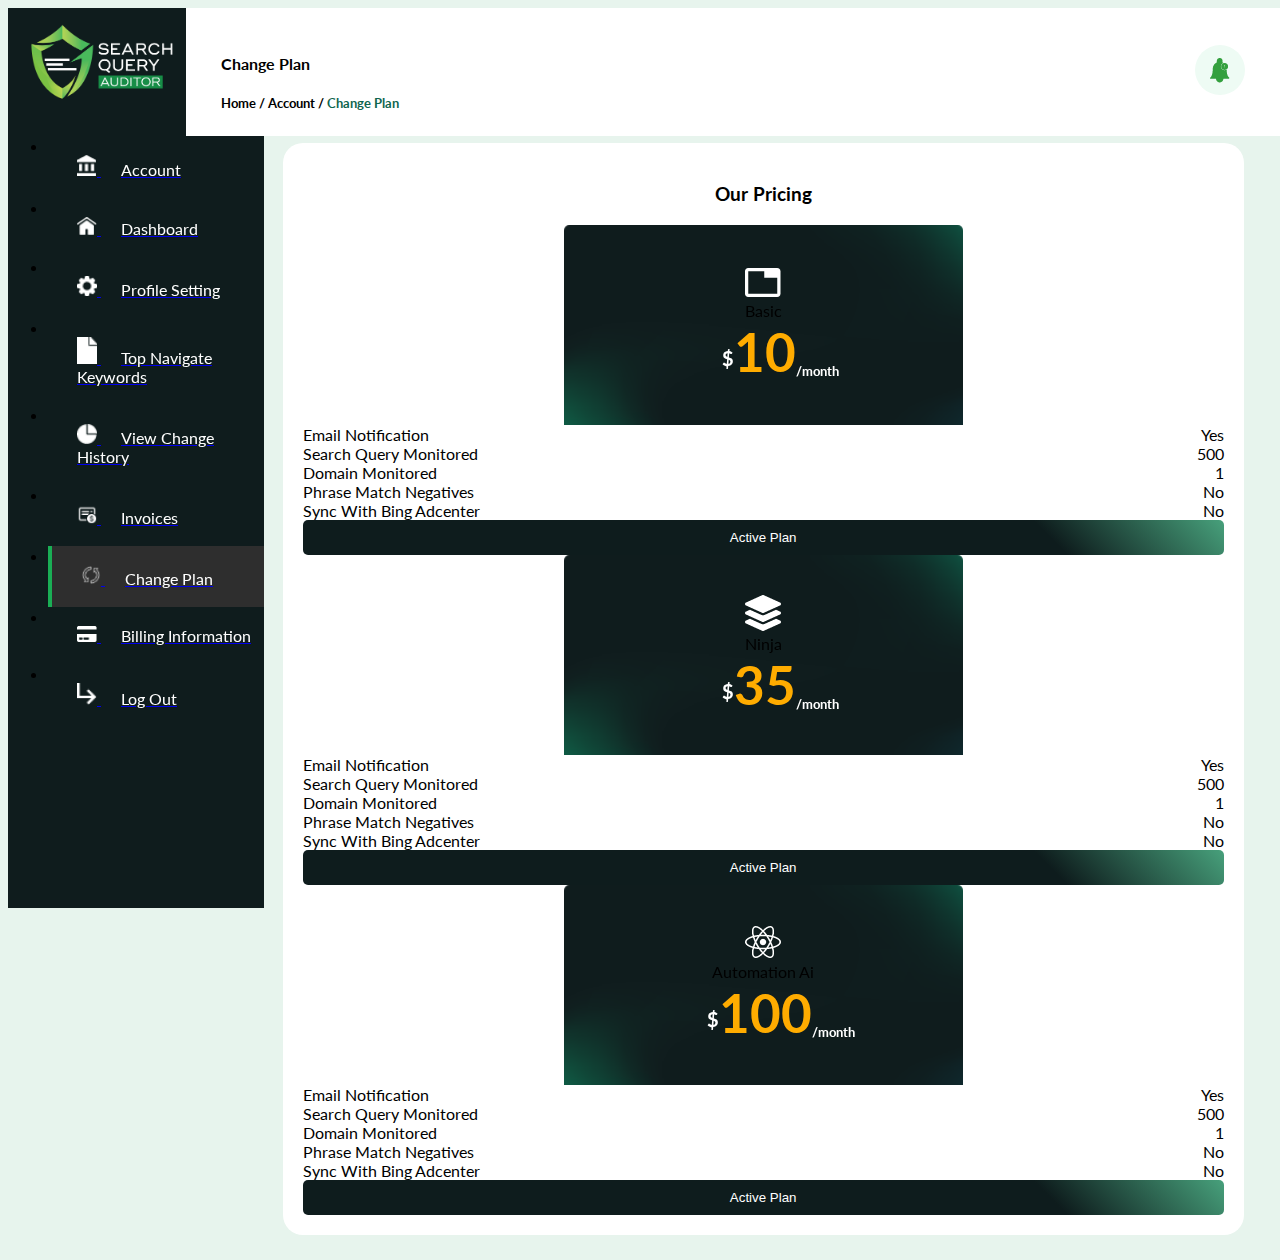
<file: change-plan/change-plan.html>
<!DOCTYPE html>
<html lang="en">
  <head>
    <meta charset="UTF-8" />
    <meta http-equiv="X-UA-Compatible" content="IE=edge" />
    <meta name="viewport" content="width=device-width, initial-scale=1.0" />
    <link
      rel="icon"
      href="../assets/main-logo@2x.png"
      type="image/gif"
      sizes="16x16"
    />

    <link
      href="https://cdn.jsdelivr.net/npm/bootstrap@5.0.0-beta3/dist/css/bootstrap.min.css"
      rel="stylesheet"
      integrity="sha384-eOJMYsd53ii+scO/bJGFsiCZc+5NDVN2yr8+0RDqr0Ql0h+rP48ckxlpbzKgwra6"
      crossorigin="anonymous"
    />
    <link rel="stylesheet" href="../global/style.css" />
    <link rel="stylesheet" href="change-plan.css" />
    <link rel="preconnect" href="https://fonts.gstatic.com" />

    <link
      rel="stylesheet"
      href="https://cdnjs.cloudflare.com/ajax/libs/font-awesome/5.15.3/css/all.min.css"
    />
    <title>Change Plan</title>
  </head>
  <body>
    <!-- Mobile navigation -->
    <header>
      <nav class="navbar navbar-expand-lg navbar-light mobile__nav">
        <div class="container-fluid">
          <a class="navbar-brand" href="../index.html">
            <img
              src="../assets/main-logo@2x.png"
              alt="SQA"
              class="img-fluid mobile__logo"
            />
          </a>
          <button
            class="navbar-toggler"
            type="button"
            data-bs-toggle="collapse"
            data-bs-target="#navbarNav"
            aria-controls="navbarNav"
            aria-expanded="false"
            aria-label="Toggle navigation"
          >
            <img
              src="../assets/toggle button.png"
              class="img-fluid mobile__logos"
            />
          </button>
          <div
            class="collapse navbar-collapse justify-content-end"
            id="navbarNav"
          >
            <ul class="navbar-nav">
              <li class="nav-item">
                <a
                  class="nav-link sqa__navigation-item"
                  aria-current="page"
                  href="../account/account.html"
                >
                  <div class="d-flex align-items-center">
                    <img
                      src="../assets/Icon material-account-balance.png"
                      alt="Account"
                      width="20px"
                    />
                    <span class="sqa__navigation-item-span"> Account</span>
                  </div>
                </a>
              </li>
              <li class="nav-item">
                <a class="nav-link sqa__navigation-item" href="../index.html">
                  <div class="d-flex align-items-center">
                    <img
                      src="../assets/Group 5828@2x.png"
                      alt="Dashboard"
                      width="20px"
                    />
                    <span class="sqa__navigation-item-span">Dashboard</span>
                  </div>
                </a>
              </li>
              <li class="nav-item">
                <a
                  class="nav-link sqa__navigation-item"
                  href="../profile-setting/profile-setting.html"
                >
                  <div class="d-flex align-items-center">
                    <img
                      src="../assets/Path 49.png"
                      alt="Profile Setting"
                      width="20px"
                    />
                    <span class="sqa__navigation-item-span ml-2"
                      >Profile Setting</span
                    >
                  </div>
                </a>
              </li>
              <li class="nav-item">
                <a
                  class="nav-link sqa__navigation-item"
                  href="../top-navigate-keyword/top-navigate-keyword.html"
                >
                  <div class="d-flex align-items-center">
                    <img
                      src="../assets/Scroll Group 5.png"
                      alt="Top Navigate
                    Keywords"
                      width="20px"
                    />
                    <span class="sqa__navigation-item-span ml-2"
                      >Top Navigate Keywords</span
                    >
                  </div>
                </a>
              </li>
              <li class="nav-item">
                <a
                  class="nav-link sqa__navigation-item"
                  href="../view-history/view-history.html"
                >
                  <div class="d-flex align-items-center">
                    <img
                      src="../assets/Group 5830.png"
                      alt="View Change History "
                      width="20px"
                    />
                    <span class="sqa__navigation-item-span ml-2"
                      >View Change History</span
                    >
                  </div>
                </a>
              </li>
              <li class="nav-item">
                <a
                  class="nav-link sqa__navigation-item"
                  href="../invoice/invoice.html"
                >
                  <div class="d-flex align-items-center">
                    <img
                      src="../assets/icons8-invoice-96.png"
                      alt="Invoices "
                      width="20px"
                    />
                    <span class="sqa__navigation-item-span ml-2"
                      >Invoices
                    </span>
                  </div>
                </a>
              </li>
              <li class="nav-item">
                <a
                  class="nav-link sqa__navigation-item"
                  href="change-plan.html"
                >
                  <div class="d-flex align-items-center">
                    <img
                      src="../assets/icons8-refresh-480.png"
                      alt="Change Plan"
                      width="20px"
                    />
                    <span class="sqa__navigation-item-span ml-2"
                      >Change Plan</span
                    >
                  </div>
                </a>
              </li>
              <li class="nav-item">
                <a
                  class="nav-link sqa__navigation-item"
                  href="../billing/billing.html"
                >
                  <div class="d-flex align-items-center">
                    <img
                      src="../assets/Icon awesome-credit-card.png"
                      alt="Billing Information"
                      width="20px"
                    />
                    <span class="sqa__navigation-item-span ml-2"
                      >Billing Information</span
                    >
                  </div>
                </a>
              </li>
              <li class="nav-item">
                <a class="nav-link sqa__navigation-item" href="#">
                  <div class="d-flex align-items-center">
                    <img
                      src="../assets/Icon material-subdirectory-arrow-right.png"
                      alt="Log Out"
                      width="20px"
                    />
                    <span class="sqa__navigation-item-span ml-2">Log Out</span>
                  </div>
                </a>
              </li>
            </ul>
          </div>
        </div>
      </nav>
    </header>
    <!-- Sidebar navigation -->
    <div style="display: flex">
      <div class="sidebar">
        <div
          class="d-flex flex-column text-white d-none d-lg-block d-md-block"
          class="sidebar__links"
        >
          <div class="col text-center">
            <a class="navbar-brand sidebar__nav" href="#">
              <img
                src="../assets/main-logo@2x.png"
                alt="SQA"
                class="img-fluid sidebar__logo"
              />
            </a>
          </div>
          <ul class="nav nav-pills flex-column mb-auto">
            <li class="nav-item mb-3">
              <a
                class="nav-link sqa__navigation-item-sidebar"
                aria-current="page"
                href="../account/account.html"
              >
                <div class="d-flex align-items-center">
                  <img
                    src="../assets/Icon material-account-balance.png"
                    alt="Account"
                    width="20px"
                  />
                  <span class="sqa__navigation-item-sidebar-span">Account</span>
                </div>
              </a>
            </li>
            <li class="nav-item mb-3">
              <a
                class="nav-link sqa__navigation-item-sidebar"
                href="../index.html"
              >
                <div class="d-flex align-items-center">
                  <img
                    src="../assets/Group 5828@2x.png"
                    alt="Dashboard"
                    width="20px"
                  />
                  <span class="sqa__navigation-item-sidebar-span"
                    >Dashboard</span
                  >
                </div>
              </a>
            </li>
            <li class="nav-item mb-3">
              <a
                class="nav-link sqa__navigation-item-sidebar"
                href="../profile-setting/profile-setting.html"
              >
                <div class="d-flex align-items-center">
                  <img
                    src="../assets/Path 49.png"
                    alt="Profile Setting"
                    width="20px"
                  />
                  <span class="sqa__navigation-item-sidebar-span ml-2"
                    >Profile Setting</span
                  >
                </div>
              </a>
            </li>
            <li class="nav-item mb-3">
              <a
                class="nav-link sqa__navigation-item-sidebar"
                href="../top-navigate-keyword/top-navigate-keyword.html"
              >
                <div class="d-flex align-items-center">
                  <img
                    src="../assets/Scroll Group 5.png"
                    alt="Top Navigate
                Keywords"
                    width="20px"
                  />
                  <span class="sqa__navigation-item-sidebar-span ml-2"
                    >Top Navigate Keywords</span
                  >
                </div>
              </a>
            </li>
            <li class="nav-item mb-3">
              <a
                class="nav-link sqa__navigation-item-sidebar"
                href="../view-history/view-history.html"
              >
                <div class="d-flex align-items-center">
                  <img
                    src="../assets/Group 5830.png"
                    alt="View Change History "
                    width="20px"
                  />
                  <span class="sqa__navigation-item-sidebar-span ml-2"
                    >View Change History</span
                  >
                </div>
              </a>
            </li>
            <li class="nav-item mb-3">
              <a
                class="nav-link sqa__navigation-item-sidebar"
                href="../invoice/invoice.html"
              >
                <div class="d-flex align-items-center">
                  <img
                    src="../assets/icons8-invoice-96.png"
                    alt="Invoices "
                    width="20px"
                  />
                  <span class="sqa__navigation-item-sidebar-span ml-2"
                    >Invoices
                  </span>
                </div>
              </a>
            </li>

            <li class="nav-item mb-3" id="change-plan">
              <a
                class="nav-link sqa__navigation-item-sidebar"
                href="change-plan.html"
              >
                <div class="d-flex align-items-center">
                  <img
                    src="../assets/icons8-refresh-480.png"
                    alt="Change Plan"
                    width="20px"
                  />
                  <span class="sqa__navigation-item-sidebar-span ml-2"
                    >Change Plan</span
                  >
                </div>
              </a>
            </li>

            <li class="nav-item mb-3">
              <a
                class="nav-link sqa__navigation-item-sidebar"
                href="../billing/billing.html"
              >
                <div class="d-flex align-items-center">
                  <img
                    src="../assets/Icon awesome-credit-card.png"
                    alt="Billing Information"
                    width="20px"
                  />
                  <span class="sqa__navigation-item-sidebar-span ml-2"
                    >Billing Information</span
                  >
                </div>
              </a>
            </li>
            <li class="nav-item mb-3">
              <a class="nav-link sqa__navigation-item-sidebar" href="#">
                <div class="d-flex align-items-center">
                  <img
                    src="../assets/Icon material-subdirectory-arrow-right.png"
                    alt="Log Out"
                    width="20px"
                  />

                  <span class="sqa__navigation-item-sidebar-span ml-2"
                    >Log Out</span
                  >
                </div>
              </a>
            </li>
          </ul>
        </div>
      </div>
      <!--All Content Breadcrumb -->

      <div class="contents">
        <div class="breadcrumb__all">
          <div class="breadcrumb__contnet">
            <h4>Change Plan</h4>
            <h5>
              Home / Account /
              <span class="breadcrumb__active">Change Plan</span>
            </h5>
          </div>
          <div class="breadcrumb__notification">
            <img src="../assets/Group 5798@2x.png" alt="" />
          </div>
        </div>
        <div class="main__content-area">
          <div class="change__plan__area">
            <div class="change__plan__header">
              <h3>Our Pricing</h3>
            </div>
            <div class="change__plan__packages">
              <div class="container change__plan-main-package-area">
                <div class="row">
                  <div class="col-md-4 mt-2 mb-2">
                    <div class="card">
                      <div class="change__plan__card-img">
                        <img
                          src="../assets/Mask-Group-1@2x - Copy (3).png"
                          class="card-img-top"
                          alt="..."
                        />
                        <div class="change__plan__status">
                          <img
                            src="../assets/Icon material-tab.png"
                            alt="..."
                          />
                          <div class="package__name text-light">Basic</div>
                          <div class="package__price">
                            <div class="package__price__list">
                              <sup>$</sup><span class="price">10</span
                              ><sub>/month</sub>
                            </div>
                          </div>
                        </div>
                      </div>
                      <div class="card-body">
                        <div class="package__contents mt-2 mb-2">
                          <div class="package__name">Email Notification</div>
                          <div class="package__facilities">Yes</div>
                        </div>
                        <div class="package__contents mt-2 mb-2">
                          <div class="package__name">
                            Search Query Monitored
                          </div>
                          <div class="package__facilities">500</div>
                        </div>
                        <div class="package__contents mt-2 mb-2">
                          <div class="package__name">Domain Monitored</div>
                          <div class="package__facilities">1</div>
                        </div>
                        <div class="package__contents mt-2 mb-2">
                          <div class="package__name">
                            Phrase Match Negatives
                          </div>
                          <div class="package__facilities">No</div>
                        </div>
                        <div class="package__contents mt-2 mb-2">
                          <div class="package__name">
                            Sync With Bing Adcenter
                          </div>
                          <div class="package__facilities">No</div>
                        </div>
                        <div class="package__contents-btn mt-2 mb-2">
                          <button>Active Plan</button>
                        </div>
                      </div>
                    </div>
                  </div>
                  <div class="col-md-4 mt-2 mb-2">
                    <div class="card">
                      <div class="change__plan__card-img">
                        <img
                          src="../assets/Mask-Group-1@2x - Copy (3).png"
                          class="card-img-top"
                          alt="..."
                        />
                        <div class="change__plan__status">
                          <img
                            src="../assets/Icon awesome-layer-group.png"
                            alt="..."
                          />
                          <div class="package__name text-light">Ninja</div>
                          <div class="package__price">
                            <div class="package__price__list">
                              <sup>$</sup><span class="price">35</span
                              ><sub>/month</sub>
                            </div>
                          </div>
                        </div>
                      </div>
                      <div class="card-body">
                        <div class="package__contents mt-2 mb-2">
                          <div class="package__name">Email Notification</div>
                          <div class="package__facilities">Yes</div>
                        </div>
                        <div class="package__contents mt-2 mb-2">
                          <div class="package__name">
                            Search Query Monitored
                          </div>
                          <div class="package__facilities">500</div>
                        </div>
                        <div class="package__contents mt-2 mb-2">
                          <div class="package__name">Domain Monitored</div>
                          <div class="package__facilities">1</div>
                        </div>
                        <div class="package__contents mt-2 mb-2">
                          <div class="package__name">
                            Phrase Match Negatives
                          </div>
                          <div class="package__facilities">No</div>
                        </div>
                        <div class="package__contents mt-2 mb-2">
                          <div class="package__name">
                            Sync With Bing Adcenter
                          </div>
                          <div class="package__facilities">No</div>
                        </div>
                        <div class="package__contents-btn mt-2 mb-2">
                          <button>Active Plan</button>
                        </div>
                      </div>
                    </div>
                  </div>
                  <div class="col-md-4 mt-2 mb-2">
                    <div class="card">
                      <div class="change__plan__card-img">
                        <img
                          src="../assets/Mask-Group-1@2x - Copy (3).png"
                          class="card-img-top"
                          alt="..."
                        />
                        <div class="change__plan__status">
                          <img
                            src="../assets/Icon simple-react.png"
                            alt="..."
                          />
                          <div class="package__name text-light">
                            Automation Ai
                          </div>
                          <div class="package__price">
                            <div class="package__price__list">
                              <sup>$</sup><span class="price">100</span
                              ><sub>/month</sub>
                            </div>
                          </div>
                        </div>
                      </div>
                      <div class="card-body">
                        <div class="package__contents mt-2 mb-2">
                          <div class="package__name">Email Notification</div>
                          <div class="package__facilities">Yes</div>
                        </div>
                        <div class="package__contents mt-2 mb-2">
                          <div class="package__name">
                            Search Query Monitored
                          </div>
                          <div class="package__facilities">500</div>
                        </div>
                        <div class="package__contents mt-2 mb-2">
                          <div class="package__name">Domain Monitored</div>
                          <div class="package__facilities">1</div>
                        </div>
                        <div class="package__contents mt-2 mb-2">
                          <div class="package__name">
                            Phrase Match Negatives
                          </div>
                          <div class="package__facilities">No</div>
                        </div>
                        <div class="package__contents mt-2 mb-2">
                          <div class="package__name">
                            Sync With Bing Adcenter
                          </div>
                          <div class="package__facilities">No</div>
                        </div>
                        <div class="package__contents-btn mt-2 mb-2">
                          <button>Active Plan</button>
                        </div>
                      </div>
                    </div>
                  </div>
                </div>
              </div>
            </div>
          </div>
        </div>
      </div>
    </div>
    <!-- All -->

    <script
      src="https://cdn.jsdelivr.net/npm/@popperjs/core@2.9.1/dist/umd/popper.min.js"
      integrity="sha384-SR1sx49pcuLnqZUnnPwx6FCym0wLsk5JZuNx2bPPENzswTNFaQU1RDvt3wT4gWFG"
      crossorigin="anonymous"
    ></script>
    <script
      src="https://cdn.jsdelivr.net/npm/bootstrap@5.0.0-beta3/dist/js/bootstrap.min.js"
      integrity="sha384-j0CNLUeiqtyaRmlzUHCPZ+Gy5fQu0dQ6eZ/xAww941Ai1SxSY+0EQqNXNE6DZiVc"
      crossorigin="anonymous"
    ></script>
    <script>
      if (window.location.pathname === "/change-plan/change-plan.html") {
        document.getElementById("change-plan").className =
          "nav-item mb-3 active";
      }
    </script>
  </body>
</html>
</file>
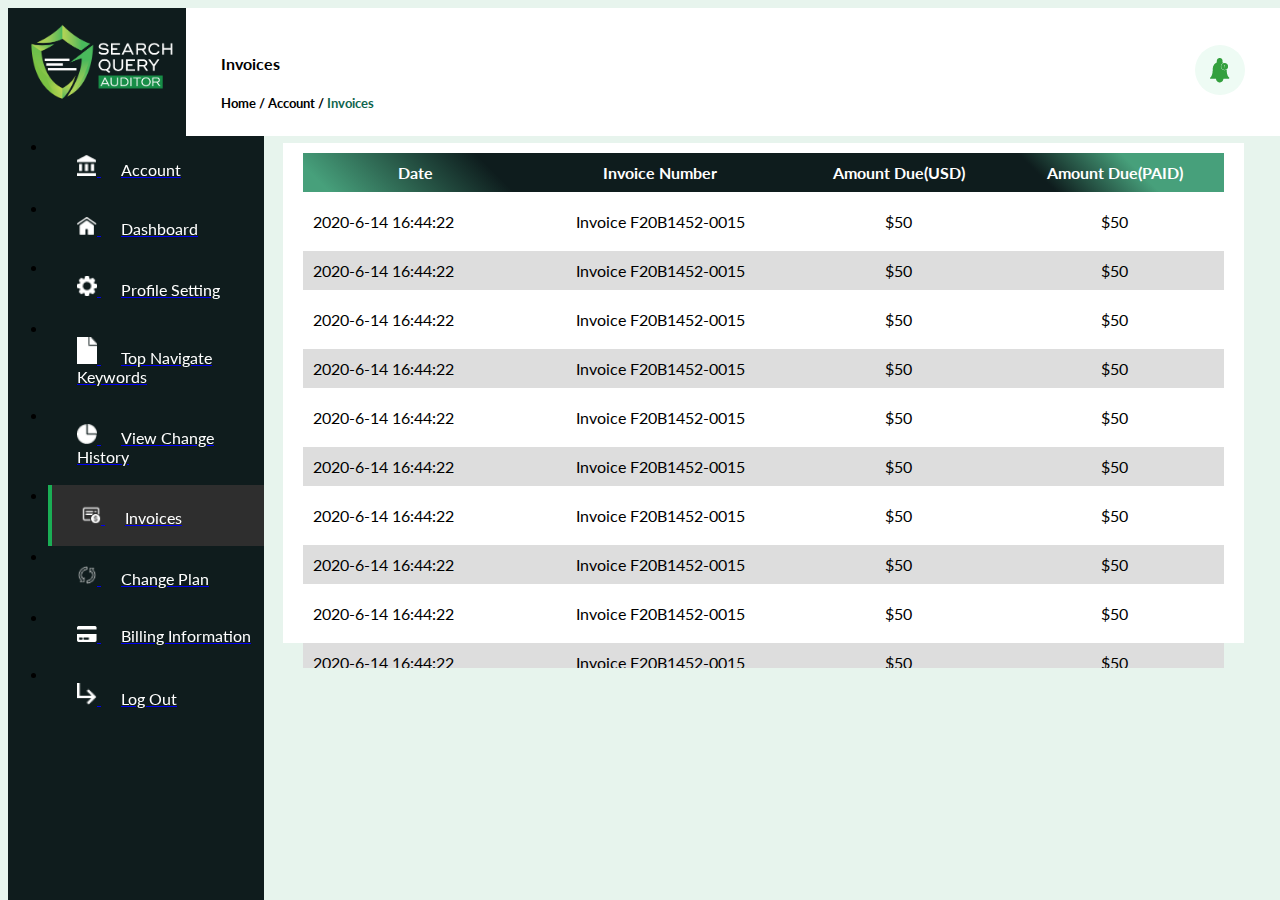
<file: invoice/invoice.html>
<!DOCTYPE html>
<html lang="en">
  <head>
    <meta charset="UTF-8" />
    <meta http-equiv="X-UA-Compatible" content="IE=edge" />
    <meta name="viewport" content="width=device-width, initial-scale=1.0" />
    <link
      href="https://cdn.jsdelivr.net/npm/bootstrap@5.0.0-beta3/dist/css/bootstrap.min.css"
      rel="stylesheet"
      integrity="sha384-eOJMYsd53ii+scO/bJGFsiCZc+5NDVN2yr8+0RDqr0Ql0h+rP48ckxlpbzKgwra6"
      crossorigin="anonymous"
    />
    <link
      rel="icon"
      href="../assets/main-logo@2x.png"
      type="image/gif"
      sizes="16x16"
    />
    <link rel="stylesheet" href="../global/style.css" />
    <link rel="stylesheet" href="invoice.css" />
    <link rel="preconnect" href="https://fonts.gstatic.com" />

    <link
      rel="stylesheet"
      href="https://cdnjs.cloudflare.com/ajax/libs/font-awesome/5.15.3/css/all.min.css"
    />
    <title>Invoices</title>
  </head>
  <body>
    <!-- Mobile navigation -->
    <header>
      <nav class="navbar navbar-expand-lg navbar-light mobile__nav">
        <div class="container-fluid">
          <a class="navbar-brand" href="../index.html">
            <img
              src="../assets/main-logo@2x.png"
              alt="SQA"
              class="img-fluid mobile__logo"
            />
          </a>
          <button
            class="navbar-toggler"
            type="button"
            data-bs-toggle="collapse"
            data-bs-target="#navbarNav"
            aria-controls="navbarNav"
            aria-expanded="false"
            aria-label="Toggle navigation"
          >
            <img
              src="../assets/toggle button.png"
              class="img-fluid mobile__logos"
            />
          </button>
          <div
            class="collapse navbar-collapse justify-content-end"
            id="navbarNav"
          >
            <ul class="navbar-nav">
              <li class="nav-item">
                <a
                  class="nav-link sqa__navigation-item"
                  aria-current="page"
                  href="../account/account.html"
                >
                  <div class="d-flex align-items-center">
                    <img
                      src="../assets/Icon material-account-balance.png"
                      alt="Account"
                      width="20px"
                    />
                    <span class="sqa__navigation-item-span"> Account</span>
                  </div>
                </a>
              </li>
              <li class="nav-item">
                <a class="nav-link sqa__navigation-item" href="../index.html">
                  <div class="d-flex align-items-center">
                    <img
                      src="../assets/Group 5828@2x.png"
                      alt="Dashboard"
                      width="20px"
                    />
                    <span class="sqa__navigation-item-span">Dashboard</span>
                  </div>
                </a>
              </li>
              <li class="nav-item">
                <a
                  class="nav-link sqa__navigation-item"
                  href="../profile-setting/profile-setting.html"
                >
                  <div class="d-flex align-items-center">
                    <img
                      src="../assets/Path 49.png"
                      alt="Profile Setting"
                      width="20px"
                    />
                    <span class="sqa__navigation-item-span ml-2"
                      >Profile Setting</span
                    >
                  </div>
                </a>
              </li>
              <li class="nav-item">
                <a
                  class="nav-link sqa__navigation-item"
                  href="../top-navigate-keyword/top-navigate-keyword.html"
                >
                  <div class="d-flex align-items-center">
                    <img
                      src="../assets/Scroll Group 5.png"
                      alt="Top Navigate
                    Keywords"
                      width="20px"
                    />
                    <span class="sqa__navigation-item-span ml-2"
                      >Top Navigate Keywords</span
                    >
                  </div>
                </a>
              </li>
              <li class="nav-item">
                <a
                  class="nav-link sqa__navigation-item"
                  href="../view-history/view-history.html"
                >
                  <div class="d-flex align-items-center">
                    <img
                      src="../assets/Group 5830.png"
                      alt="View Change History "
                      width="20px"
                    />
                    <span class="sqa__navigation-item-span ml-2"
                      >View Change History</span
                    >
                  </div>
                </a>
              </li>
              <li class="nav-item">
                <a class="nav-link sqa__navigation-item" href="invoice.html">
                  <div class="d-flex align-items-center">
                    <img
                      src="../assets/icons8-invoice-96.png"
                      alt="Invoices "
                      width="20px"
                    />
                    <span class="sqa__navigation-item-span ml-2"
                      >Invoices
                    </span>
                  </div>
                </a>
              </li>
              <li class="nav-item">
                <a
                  class="nav-link sqa__navigation-item"
                  href="../change-plan/change-plan.html"
                >
                  <div class="d-flex align-items-center">
                    <img
                      src="../assets/icons8-refresh-480.png"
                      alt="Change Plan"
                      width="20px"
                    />
                    <span class="sqa__navigation-item-span ml-2"
                      >Change Plan</span
                    >
                  </div>
                </a>
              </li>
              <li class="nav-item">
                <a
                  class="nav-link sqa__navigation-item"
                  href="../billing/billing.html"
                >
                  <div class="d-flex align-items-center">
                    <img
                      src="../assets/Icon awesome-credit-card.png"
                      alt="Billing Information"
                      width="20px"
                    />
                    <span class="sqa__navigation-item-span ml-2"
                      >Billing Information</span
                    >
                  </div>
                </a>
              </li>
              <li class="nav-item">
                <a class="nav-link sqa__navigation-item" href="#">
                  <div class="d-flex align-items-center">
                    <img
                      src="../assets/Icon material-subdirectory-arrow-right.png"
                      alt="Log Out"
                      width="20px"
                    />
                    <span class="sqa__navigation-item-span ml-2">Log Out</span>
                  </div>
                </a>
              </li>
            </ul>
          </div>
        </div>
      </nav>
    </header>
    <!-- Sidebar navigation -->
    <div style="display: flex">
      <div class="sidebar">
        <div
          class="d-flex flex-column text-white d-none d-lg-block d-md-block"
          class="sidebar__links"
        >
          <div class="col text-center">
            <a class="navbar-brand sidebar__nav" href="#">
              <img
                src="../assets/main-logo@2x.png"
                alt="SQA"
                class="img-fluid sidebar__logo"
              />
            </a>
          </div>
          <ul class="nav nav-pills flex-column mb-auto">
            <li class="nav-item mb-3">
              <a
                class="nav-link sqa__navigation-item-sidebar"
                aria-current="page"
                href="../account/account.html"
              >
                <div class="d-flex align-items-center">
                  <img
                    src="../assets/Icon material-account-balance.png"
                    alt="Account"
                    width="20px"
                  />
                  <span class="sqa__navigation-item-sidebar-span">Account</span>
                </div>
              </a>
            </li>
            <li class="nav-item mb-3">
              <a
                class="nav-link sqa__navigation-item-sidebar"
                href="../index.html"
              >
                <div class="d-flex align-items-center">
                  <img
                    src="../assets/Group 5828@2x.png"
                    alt="Dashboard"
                    width="20px"
                  />
                  <span class="sqa__navigation-item-sidebar-span"
                    >Dashboard</span
                  >
                </div>
              </a>
            </li>
            <li class="nav-item mb-3">
              <a
                class="nav-link sqa__navigation-item-sidebar"
                href="../profile-setting/profile-setting.html"
              >
                <div class="d-flex align-items-center">
                  <img
                    src="../assets/Path 49.png"
                    alt="Profile Setting"
                    width="20px"
                  />
                  <span class="sqa__navigation-item-sidebar-span ml-2"
                    >Profile Setting</span
                  >
                </div>
              </a>
            </li>
            <li class="nav-item mb-3">
              <a
                class="nav-link sqa__navigation-item-sidebar"
                href="../top-navigate-keyword/top-navigate-keyword.html"
              >
                <div class="d-flex align-items-center">
                  <img
                    src="../assets/Scroll Group 5.png"
                    alt="Top Navigate
                Keywords"
                    width="20px"
                  />
                  <span class="sqa__navigation-item-sidebar-span ml-2"
                    >Top Navigate Keywords</span
                  >
                </div>
              </a>
            </li>
            <li class="nav-item mb-3">
              <a
                class="nav-link sqa__navigation-item-sidebar"
                href="../view-history/view-history.html"
              >
                <div class="d-flex align-items-center">
                  <img
                    src="../assets/Group 5830.png"
                    alt="View Change History "
                    width="20px"
                  />
                  <span class="sqa__navigation-item-sidebar-span ml-2"
                    >View Change History</span
                  >
                </div>
              </a>
            </li>
            <li class="nav-item mb-3" id="invoice">
              <a
                class="nav-link sqa__navigation-item-sidebar"
                href="invoice.html"
              >
                <div class="d-flex align-items-center">
                  <img
                    src="../assets/icons8-invoice-96.png"
                    alt="Invoices "
                    width="20px"
                  />
                  <span class="sqa__navigation-item-sidebar-span ml-2"
                    >Invoices
                  </span>
                </div>
              </a>
            </li>

            <li class="nav-item mb-3">
              <a
                class="nav-link sqa__navigation-item-sidebar"
                href="../change-plan/change-plan.html"
              >
                <div class="d-flex align-items-center">
                  <img
                    src="../assets/icons8-refresh-480.png"
                    alt="Change Plan"
                    width="20px"
                  />
                  <span class="sqa__navigation-item-sidebar-span ml-2"
                    >Change Plan</span
                  >
                </div>
              </a>
            </li>

            <li class="nav-item mb-3">
              <a
                class="nav-link sqa__navigation-item-sidebar"
                href="../billing/billing.html"
              >
                <div class="d-flex align-items-center">
                  <img
                    src="../assets/Icon awesome-credit-card.png"
                    alt="Billing Information"
                    width="20px"
                  />
                  <span class="sqa__navigation-item-sidebar-span ml-2"
                    >Billing Information</span
                  >
                </div>
              </a>
            </li>
            <li class="nav-item mb-3">
              <a class="nav-link sqa__navigation-item-sidebar" href="#">
                <div class="d-flex align-items-center">
                  <img
                    src="../assets/Icon material-subdirectory-arrow-right.png"
                    alt="Log Out"
                    width="20px"
                  />

                  <span class="sqa__navigation-item-sidebar-span ml-2"
                    >Log Out</span
                  >
                </div>
              </a>
            </li>
          </ul>
        </div>
      </div>
      <!--All Content Breadcrumb -->

      <div class="contents">
        <div class="breadcrumb__all">
          <div class="breadcrumb__contnet">
            <h4>Invoices</h4>
            <h5>
              Home / Account /
              <span class="breadcrumb__active">Invoices</span>
            </h5>
          </div>
          <div class="breadcrumb__notification">
            <img src="../assets/Group 5798@2x.png" alt="" />
          </div>
        </div>
        <div class="main__content-area">
          <div class="table-responsive sqa__table">
            <table class="sqa__table-invoice-data">
              <thead>
                <tr>
                  <th>Date</th>
                  <th>Invoice Number</th>
                  <th>Amount Due(USD)</th>
                  <th>Amount Due(PAID)</th>
                </tr>
              </thead>

              <tr>
                <td>2020-6-14 16:44:22</td>
                <td>Invoice F20B1452-0015</td>
                <td>$50</td>
                <td>$50</td>
              </tr>
              <tr>
                <td>2020-6-14 16:44:22</td>
                <td>Invoice F20B1452-0015</td>
                <td>$50</td>
                <td>$50</td>
              </tr>
              <tr>
                <td>2020-6-14 16:44:22</td>
                <td>Invoice F20B1452-0015</td>
                <td>$50</td>
                <td>$50</td>
              </tr>
              <tr>
                <td>2020-6-14 16:44:22</td>
                <td>Invoice F20B1452-0015</td>
                <td>$50</td>
                <td>$50</td>
              </tr>
              <tr>
                <td>2020-6-14 16:44:22</td>
                <td>Invoice F20B1452-0015</td>
                <td>$50</td>
                <td>$50</td>
              </tr>
              <tr>
                <td>2020-6-14 16:44:22</td>
                <td>Invoice F20B1452-0015</td>
                <td>$50</td>
                <td>$50</td>
              </tr>
              <tr>
                <td>2020-6-14 16:44:22</td>
                <td>Invoice F20B1452-0015</td>
                <td>$50</td>
                <td>$50</td>
              </tr>
              <tr>
                <td>2020-6-14 16:44:22</td>
                <td>Invoice F20B1452-0015</td>
                <td>$50</td>
                <td>$50</td>
              </tr>
              <tr>
                <td>2020-6-14 16:44:22</td>
                <td>Invoice F20B1452-0015</td>
                <td>$50</td>
                <td>$50</td>
              </tr>
              <tr>
                <td>2020-6-14 16:44:22</td>
                <td>Invoice F20B1452-0015</td>
                <td>$50</td>
                <td>$50</td>
              </tr>
            </table>
            <div class="row justify-content-center sqa__viewMore-btn">
              <button class="sqa__btn"><u class="mt-1">VIEW MORE</u></button>
            </div>
          </div>
        </div>
      </div>
    </div>
    <!-- All -->

    <script
      src="https://cdn.jsdelivr.net/npm/@popperjs/core@2.9.1/dist/umd/popper.min.js"
      integrity="sha384-SR1sx49pcuLnqZUnnPwx6FCym0wLsk5JZuNx2bPPENzswTNFaQU1RDvt3wT4gWFG"
      crossorigin="anonymous"
    ></script>
    <script
      src="https://cdn.jsdelivr.net/npm/bootstrap@5.0.0-beta3/dist/js/bootstrap.min.js"
      integrity="sha384-j0CNLUeiqtyaRmlzUHCPZ+Gy5fQu0dQ6eZ/xAww941Ai1SxSY+0EQqNXNE6DZiVc"
      crossorigin="anonymous"
    ></script>
    <script>
      if (window.location.pathname === "/invoice/invoice.html") {
        document.getElementById("invoice").className = "nav-item mb-3 active";
      }
    </script>
  </body>
</html>
</file>
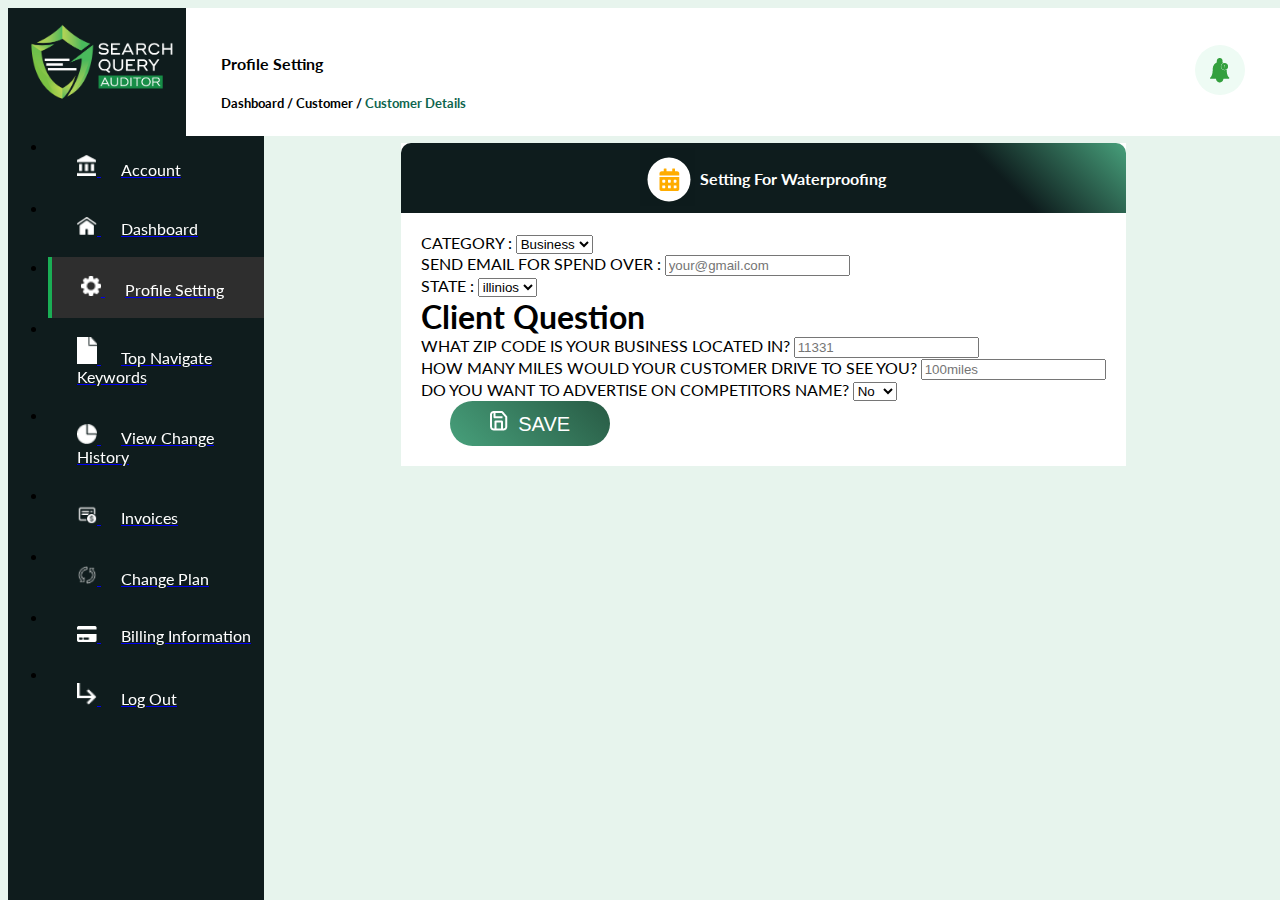
<file: profile-setting/profile-setting.html>
<!DOCTYPE html>
<html lang="en">
  <head>
    <meta charset="UTF-8" />
    <meta http-equiv="X-UA-Compatible" content="IE=edge" />
    <meta name="viewport" content="width=device-width, initial-scale=1.0" />
    <link
      href="https://cdn.jsdelivr.net/npm/bootstrap@5.0.0-beta3/dist/css/bootstrap.min.css"
      rel="stylesheet"
      integrity="sha384-eOJMYsd53ii+scO/bJGFsiCZc+5NDVN2yr8+0RDqr0Ql0h+rP48ckxlpbzKgwra6"
      crossorigin="anonymous"
    />
    <link
      rel="icon"
      href="../assets/main-logo@2x.png"
      type="image/gif"
      sizes="16x16"
    />
    <link rel="stylesheet" href="../global/style.css" />
    <link rel="stylesheet" href="profile-setting.css" />
    <link rel="preconnect" href="https://fonts.gstatic.com" />

    <link
      rel="stylesheet"
      href="https://cdnjs.cloudflare.com/ajax/libs/font-awesome/5.15.3/css/all.min.css"
    />
    <title>Profile Setting</title>
  </head>
  <body>
    <!-- Mobile navigation -->
    <header>
      <nav class="navbar navbar-expand-lg navbar-light mobile__nav">
        <div class="container-fluid">
          <a class="navbar-brand" href="../index.html">
            <img
              src="../assets/main-logo@2x.png"
              alt="SQA"
              class="img-fluid mobile__logo"
            />
          </a>
          <button
            class="navbar-toggler"
            type="button"
            data-bs-toggle="collapse"
            data-bs-target="#navbarNav"
            aria-controls="navbarNav"
            aria-expanded="false"
            aria-label="Toggle navigation"
          >
            <img
              src="../assets/toggle button.png"
              class="img-fluid mobile__logos"
            />
          </button>
          <div
            class="collapse navbar-collapse justify-content-end"
            id="navbarNav"
          >
            <ul class="navbar-nav">
              <li class="nav-item">
                <a
                  class="nav-link sqa__navigation-item"
                  aria-current="page"
                  href="../account/account.html"
                >
                  <div class="d-flex align-items-center">
                    <img
                      src="../assets/Icon material-account-balance.png"
                      alt="Account"
                      width="20px"
                    />
                    <span class="sqa__navigation-item-span"> Account</span>
                  </div>
                </a>
              </li>
              <li class="nav-item">
                <a class="nav-link sqa__navigation-item" href="../index.html">
                  <div class="d-flex align-items-center">
                    <img
                      src="../assets/Group 5828@2x.png"
                      alt="Dashboard"
                      width="20px"
                    />
                    <span class="sqa__navigation-item-span">Dashboard</span>
                  </div>
                </a>
              </li>
              <li class="nav-item">
                <a
                  class="nav-link sqa__navigation-item"
                  href="profile-setting.html"
                >
                  <div class="d-flex align-items-center">
                    <img
                      src="../assets/Path 49.png"
                      alt="Profile Setting"
                      width="20px"
                    />
                    <span class="sqa__navigation-item-span ml-2"
                      >Profile Setting</span
                    >
                  </div>
                </a>
              </li>
              <li class="nav-item">
                <a
                  class="nav-link sqa__navigation-item"
                  href="../top-navigate-keyword/top-navigate-keyword.html"
                >
                  <div class="d-flex align-items-center">
                    <img
                      src="../assets/Scroll Group 5.png"
                      alt="Top Navigate
                    Keywords"
                      width="20px"
                    />
                    <span class="sqa__navigation-item-span ml-2"
                      >Top Navigate Keywords</span
                    >
                  </div>
                </a>
              </li>
              <li class="nav-item">
                <a
                  class="nav-link sqa__navigation-item"
                  href="../view-history/view-history.html"
                >
                  <div class="d-flex align-items-center">
                    <img
                      src="../assets/Group 5830.png"
                      alt="View Change History "
                      width="20px"
                    />
                    <span class="sqa__navigation-item-span ml-2"
                      >View Change History</span
                    >
                  </div>
                </a>
              </li>
              <li class="nav-item">
                <a
                  class="nav-link sqa__navigation-item"
                  href="invoice/invoice.html"
                >
                  <div class="d-flex align-items-center">
                    <img
                      src="../assets/icons8-invoice-96.png"
                      alt="Invoices "
                      width="20px"
                    />
                    <span class="sqa__navigation-item-span ml-2"
                      >Invoices
                    </span>
                  </div>
                </a>
              </li>
              <li class="nav-item">
                <a
                  class="nav-link sqa__navigation-item"
                  href="../change-plan/change-plan.html"
                >
                  <div class="d-flex align-items-center">
                    <img
                      src="../assets/icons8-refresh-480.png"
                      alt="Change Plan"
                      width="20px"
                    />
                    <span class="sqa__navigation-item-span ml-2"
                      >Change Plan</span
                    >
                  </div>
                </a>
              </li>
              <li class="nav-item">
                <a
                  class="nav-link sqa__navigation-item"
                  href="../billing/billing.html"
                >
                  <div class="d-flex align-items-center">
                    <img
                      src="../assets/Icon awesome-credit-card.png"
                      alt="Billing Information"
                      width="20px"
                    />
                    <span class="sqa__navigation-item-span ml-2"
                      >Billing Information</span
                    >
                  </div>
                </a>
              </li>
              <li class="nav-item">
                <a class="nav-link sqa__navigation-item" href="#">
                  <div class="d-flex align-items-center">
                    <img
                      src="../assets/Icon material-subdirectory-arrow-right.png"
                      alt="Log Out"
                      width="20px"
                    />
                    <span class="sqa__navigation-item-span ml-2">Log Out</span>
                  </div>
                </a>
              </li>
            </ul>
          </div>
        </div>
      </nav>
    </header>
    <!-- Sidebar navigation -->
    <div style="display: flex">
      <div class="sidebar">
        <div
          class="d-flex flex-column text-white d-none d-lg-block d-md-block"
          class="sidebar__links"
        >
          <div class="col text-center">
            <a class="navbar-brand sidebar__nav" href="#">
              <img
                src="../assets/main-logo@2x.png"
                alt="SQA"
                class="img-fluid sidebar__logo"
              />
            </a>
          </div>
          <ul class="nav nav-pills flex-column mb-auto">
            <li class="nav-item mb-3">
              <a
                class="nav-link sqa__navigation-item-sidebar"
                aria-current="page"
                href="../account/account.html"
              >
                <div class="d-flex align-items-center">
                  <img
                    src="../assets/Icon material-account-balance.png"
                    alt="Account"
                    width="20px"
                  />
                  <span class="sqa__navigation-item-sidebar-span">Account</span>
                </div>
              </a>
            </li>
            <li class="nav-item mb-3">
              <a
                class="nav-link sqa__navigation-item-sidebar"
                href="../index.html"
              >
                <div class="d-flex align-items-center">
                  <img
                    src="../assets/Group 5828@2x.png"
                    alt="Dashboard"
                    width="20px"
                  />
                  <span class="sqa__navigation-item-sidebar-span"
                    >Dashboard</span
                  >
                </div>
              </a>
            </li>
            <li class="nav-item mb-3" id="profile-setting">
              <a
                class="nav-link sqa__navigation-item-sidebar"
                href="profile-setting.html"
              >
                <div class="d-flex align-items-center">
                  <img
                    src="../assets/Path 49.png"
                    alt="Profile Setting"
                    width="20px"
                  />
                  <span class="sqa__navigation-item-sidebar-span ml-2"
                    >Profile Setting</span
                  >
                </div>
              </a>
            </li>
            <li class="nav-item mb-3">
              <a
                class="nav-link sqa__navigation-item-sidebar"
                href="../top-navigate-keyword/top-navigate-keyword.html"
              >
                <div class="d-flex align-items-center">
                  <img
                    src="../assets/Scroll Group 5.png"
                    alt="Top Navigate
                Keywords"
                    width="20px"
                  />
                  <span class="sqa__navigation-item-sidebar-span ml-2"
                    >Top Navigate Keywords</span
                  >
                </div>
              </a>
            </li>
            <li class="nav-item mb-3">
              <a
                class="nav-link sqa__navigation-item-sidebar"
                href="../view-history/view-history.html"
              >
                <div class="d-flex align-items-center">
                  <img
                    src="../assets/Group 5830.png"
                    alt="View Change History "
                    width="20px"
                  />
                  <span class="sqa__navigation-item-sidebar-span ml-2"
                    >View Change History</span
                  >
                </div>
              </a>
            </li>
            <li class="nav-item mb-3">
              <a
                class="nav-link sqa__navigation-item-sidebar"
                href="../invoice/invoice.html"
              >
                <div class="d-flex align-items-center">
                  <img
                    src="../assets/icons8-invoice-96.png"
                    alt="Invoices "
                    width="20px"
                  />
                  <span class="sqa__navigation-item-sidebar-span ml-2"
                    >Invoices
                  </span>
                </div>
              </a>
            </li>

            <li class="nav-item mb-3">
              <a
                class="nav-link sqa__navigation-item-sidebar"
                href="../change-plan/change-plan.html"
              >
                <div class="d-flex align-items-center">
                  <img
                    src="../assets/icons8-refresh-480.png"
                    alt="Change Plan"
                    width="20px"
                  />
                  <span class="sqa__navigation-item-sidebar-span ml-2"
                    >Change Plan</span
                  >
                </div>
              </a>
            </li>

            <li class="nav-item mb-3">
              <a
                class="nav-link sqa__navigation-item-sidebar"
                href="../billing/billing.html"
              >
                <div class="d-flex align-items-center">
                  <img
                    src="../assets/Icon awesome-credit-card.png"
                    alt="Billing Information"
                    width="20px"
                  />
                  <span class="sqa__navigation-item-sidebar-span ml-2"
                    >Billing Information</span
                  >
                </div>
              </a>
            </li>
            <li class="nav-item mb-3">
              <a class="nav-link sqa__navigation-item-sidebar" href="#">
                <div class="d-flex align-items-center">
                  <img
                    src="../assets/Icon material-subdirectory-arrow-right.png"
                    alt="Log Out"
                    width="20px"
                  />

                  <span class="sqa__navigation-item-sidebar-span ml-2"
                    >Log Out</span
                  >
                </div>
              </a>
            </li>
          </ul>
        </div>
      </div>
      <!--All Content Breadcrumb -->

      <div class="contents">
        <div class="breadcrumb__all">
          <div class="breadcrumb__contnet">
            <h4>Profile Setting</h4>
            <h5>
              Dashboard / Customer /
              <span class="breadcrumb__active">Customer Details</span>
            </h5>
          </div>
          <div class="breadcrumb__notification">
            <img src="../assets/Group 5798@2x.png" alt="" />
          </div>
        </div>
        <div class="main__content-area">
          <div class="profile__setting-main-area">
            <div class="col-md-8 col-sm-12 col Setting__form">
              <div class="form__header">
                <div class="Setting__img mb-2">
                  <img src="../assets/Group 55.png" />
                </div>
                <div class="Setting__info">
                  <h4 class="m-0">Setting For Waterproofing</h4>
                </div>
              </div>
              <div class="form__body">
                <div class="mb-3">
                  <label for="STATE" class="form-label">CATEGORY :</label>
                  <select
                    class="form-select pt-3 pb-3 setting__select"
                    aria-label="Default select"
                  >
                    <option selected>Business</option>
                    <option value="1">Personal</option>
                  </select>
                </div>
                <div class="mb-3 mt-3">
                  <label for="email" class="form-label"
                    >SEND EMAIL FOR SPEND OVER :</label
                  >
                  <input
                    type="email"
                    class="form-control pt-3 pb-3"
                    id="email"
                    placeholder="your@gmail.com"
                  />
                </div>
                <div class="mb-3">
                  <label for="STATE" class="form-label">STATE :</label>
                  <select
                    class="form-select pt-3 pb-3 setting__select"
                    aria-label="Default select"
                  >
                    <option selected>illinios</option>
                    <option value="1">One</option>
                    <option value="2">Two</option>
                    <option value="3">Three</option>
                  </select>
                </div>
                <div class="mb-3">
                  <h1>Client Question</h1>
                </div>
                <div class="mb-3">
                  <label for="Zip" class="form-label"
                    >WHAT ZIP CODE IS YOUR BUSINESS LOCATED IN?</label
                  >
                  <input
                    type="text"
                    class="form-control pt-3 pb-3"
                    id="Zip"
                    placeholder="11331"
                  />
                </div>
                <div class="mb-3">
                  <label for="Address1" class="form-label"
                    >HOW MANY MILES WOULD YOUR CUSTOMER DRIVE TO SEE YOU?</label
                  >
                  <input
                    type="text"
                    class="form-control pt-3 pb-3"
                    id="Address1"
                    placeholder="100miles"
                  />
                </div>
                <div class="mb-3">
                  <label for="adverties" class="form-label"
                    >DO YOU WANT TO ADVERTISE ON COMPETITORS NAME?
                  </label>
                  <select
                    class="form-select pt-3 pb-3 setting__select"
                    aria-label="Default select"
                  >
                    <option selected>No</option>
                    <option value="1">Yes</option>
                  </select>
                </div>
                <div class="col pt-2 pb-2 d-flex justify-content-end">
                  <button
                    type="submit"
                    class="Setting__btn d-flex align-items-center"
                  >
                    <img
                      src="../assets/Icon feather-save.png"
                      alt=".."
                      class="setting__btn-img"
                    />
                    SAVE
                  </button>
                </div>
              </div>
            </div>
          </div>
        </div>
      </div>
    </div>
    <!-- All -->

    <script
      src="https://cdn.jsdelivr.net/npm/@popperjs/core@2.9.1/dist/umd/popper.min.js"
      integrity="sha384-SR1sx49pcuLnqZUnnPwx6FCym0wLsk5JZuNx2bPPENzswTNFaQU1RDvt3wT4gWFG"
      crossorigin="anonymous"
    ></script>
    <script
      src="https://cdn.jsdelivr.net/npm/bootstrap@5.0.0-beta3/dist/js/bootstrap.min.js"
      integrity="sha384-j0CNLUeiqtyaRmlzUHCPZ+Gy5fQu0dQ6eZ/xAww941Ai1SxSY+0EQqNXNE6DZiVc"
      crossorigin="anonymous"
    ></script>
    <script>
      if (
        window.location.pathname === "/profile-setting/profile-setting.html"
      ) {
        document.getElementById("profile-setting").className =
          "nav-item mb-3 active";
      }
    </script>
  </body>
</html>
</file>
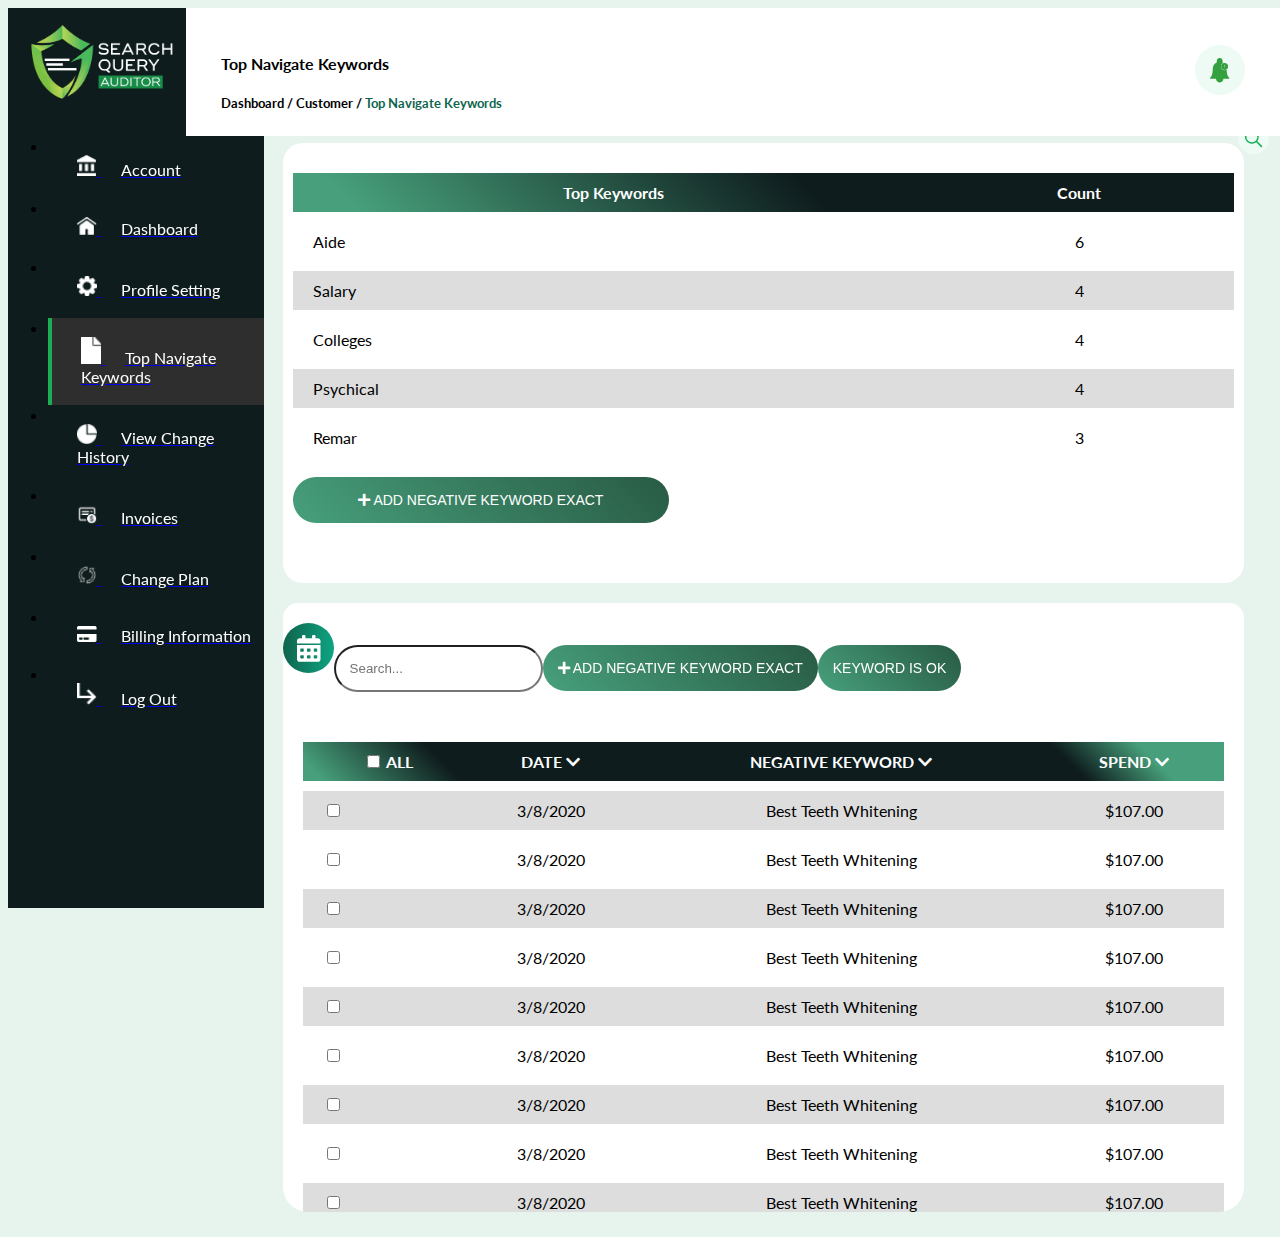
<file: top-navigate-keyword/top-navigate-keyword.html>
<!DOCTYPE html>
<html lang="en">
  <head>
    <meta charset="UTF-8" />
    <meta http-equiv="X-UA-Compatible" content="IE=edge" />
    <meta name="viewport" content="width=device-width, initial-scale=1.0" />
    <link
      href="https://cdn.jsdelivr.net/npm/bootstrap@5.0.0-beta3/dist/css/bootstrap.min.css"
      rel="stylesheet"
      integrity="sha384-eOJMYsd53ii+scO/bJGFsiCZc+5NDVN2yr8+0RDqr0Ql0h+rP48ckxlpbzKgwra6"
      crossorigin="anonymous"
    />
    <link
      rel="icon"
      href="../assets/main-logo@2x.png"
      type="image/gif"
      sizes="16x16"
    />
    <link rel="stylesheet" href="../global/style.css" />
    <link rel="stylesheet" href="../global/index.css" />
    <link rel="stylesheet" href="top-navigate-keyword.css" />
    <link rel="preconnect" href="https://fonts.gstatic.com" />

    <link
      rel="stylesheet"
      href="https://cdnjs.cloudflare.com/ajax/libs/font-awesome/5.15.3/css/all.min.css"
    />
    <title>Top Navigate Keywords</title>
  </head>
  <body>
    <!-- Mobile navigation -->
    <header>
      <nav class="navbar navbar-expand-lg navbar-light mobile__nav">
        <div class="container-fluid">
          <a class="navbar-brand" href="index.html">
            <img
              src="../assets/main-logo@2x.png"
              alt="SQA"
              class="img-fluid mobile__logo"
            />
          </a>
          <button
            class="navbar-toggler"
            type="button"
            data-bs-toggle="collapse"
            data-bs-target="#navbarNav"
            aria-controls="navbarNav"
            aria-expanded="false"
            aria-label="Toggle navigation"
          >
            <img
              src="../assets/toggle button.png"
              class="img-fluid mobile__logos"
            />
          </button>
          <div
            class="collapse navbar-collapse justify-content-end"
            id="navbarNav"
          >
            <ul class="navbar-nav">
              <li class="nav-item">
                <a
                  class="nav-link sqa__navigation-item"
                  aria-current="page"
                  href="../account/account.html"
                >
                  <div class="d-flex align-items-center">
                    <img
                      src="../assets/Icon material-account-balance.png"
                      alt="dashboard"
                      width="20px"
                    />
                    <span class="sqa__navigation-item-span"> Account</span>
                  </div>
                </a>
              </li>
              <li class="nav-item">
                <a class="nav-link sqa__navigation-item" href="../index.html">
                  <div class="d-flex align-items-center">
                    <img
                      src="../assets/Group 5828@2x.png"
                      alt="Dashboard"
                      width="20px"
                    />
                    <span class="sqa__navigation-item-span">Dashboard</span>
                  </div>
                </a>
              </li>
              <li class="nav-item">
                <a
                  class="nav-link sqa__navigation-item"
                  href="../profile-setting/profile-setting.html"
                >
                  <div class="d-flex align-items-center">
                    <img
                      src="../assets/Path 49.png"
                      alt="Profile Setting"
                      width="20px"
                    />
                    <span class="sqa__navigation-item-span ml-2"
                      >Profile Setting</span
                    >
                  </div>
                </a>
              </li>
              <li class="nav-item">
                <a
                  class="nav-link sqa__navigation-item"
                  href="top-navigate-keyword.html"
                >
                  <div class="d-flex align-items-center">
                    <img
                      src="../assets/Scroll Group 5.png"
                      alt="Top Navigate
                    Keywords"
                      width="20px"
                    />
                    <span class="sqa__navigation-item-span ml-2"
                      >Top Navigate Keywords</span
                    >
                  </div>
                </a>
              </li>
              <li class="nav-item">
                <a
                  class="nav-link sqa__navigation-item"
                  href="../view-history/view-history.html"
                >
                  <div class="d-flex align-items-center">
                    <img
                      src="../assets/Group 5830.png"
                      alt="View Change History "
                      width="20px"
                    />
                    <span class="sqa__navigation-item-span ml-2"
                      >View Change History</span
                    >
                  </div>
                </a>
              </li>
              <li class="nav-item">
                <a
                  class="nav-link sqa__navigation-item"
                  href="../invoice/invoice.html"
                >
                  <div class="d-flex align-items-center">
                    <img
                      src="../assets/icons8-invoice-96.png"
                      alt="Invoices "
                      width="20px"
                    />
                    <span class="sqa__navigation-item-span ml-2"
                      >Invoices
                    </span>
                  </div>
                </a>
              </li>
              <li class="nav-item">
                <a
                  class="nav-link sqa__navigation-item"
                  href="../change-plan/change-plan.html"
                >
                  <div class="d-flex align-items-center">
                    <img
                      src="../assets/icons8-refresh-480.png"
                      alt="Change Plan"
                      width="20px"
                    />
                    <span class="sqa__navigation-item-span ml-2"
                      >Change Plan</span
                    >
                  </div>
                </a>
              </li>
              <li class="nav-item">
                <a
                  class="nav-link sqa__navigation-item"
                  href="../billing/billing.html"
                >
                  <div class="d-flex align-items-center">
                    <img
                      src="../assets/Icon awesome-credit-card.png"
                      alt="Billing Information"
                      width="20px"
                    />
                    <span class="sqa__navigation-item-span ml-2"
                      >Billing Information</span
                    >
                  </div>
                </a>
              </li>
              <li class="nav-item">
                <a class="nav-link sqa__navigation-item" href="#">
                  <div class="d-flex align-items-center">
                    <img
                      src="../assets/Icon material-subdirectory-arrow-right.png"
                      alt="Log Out"
                      width="20px"
                    />
                    <span class="sqa__navigation-item-span ml-2">Log Out</span>
                  </div>
                </a>
              </li>
            </ul>
          </div>
        </div>
      </nav>
    </header>
    <!-- Sidebar navigation -->
    <div style="display: flex">
      <div class="sidebar">
        <div
          class="d-flex flex-column text-white d-none d-lg-block d-md-block"
          class="sidebar__links"
        >
          <div class="col text-center">
            <a class="navbar-brand sidebar__nav" href="#">
              <img
                src="../assets/main-logo@2x.png"
                alt="SQA"
                class="img-fluid sidebar__logo"
              />
            </a>
          </div>
          <ul class="nav nav-pills flex-column mb-auto">
            <li class="nav-item mb-3">
              <a
                class="nav-link sqa__navigation-item-sidebar"
                aria-current="page"
                href="../account/account.html"
              >
                <div class="d-flex align-items-center">
                  <img
                    src="../assets/Icon material-account-balance.png"
                    alt="dashboard"
                    width="20px"
                  />
                  <span class="sqa__navigation-item-sidebar-span">Account</span>
                </div>
              </a>
            </li>
            <li class="nav-item mb-3" id="dashboard">
              <a
                class="nav-link sqa__navigation-item-sidebar"
                href="../index.html"
              >
                <div class="d-flex align-items-center">
                  <img
                    src="../assets/Group 5828@2x.png"
                    alt="Dashboard"
                    width="20px"
                  />
                  <span class="sqa__navigation-item-sidebar-span"
                    >Dashboard</span
                  >
                </div>
              </a>
            </li>
            <li class="nav-item mb-3">
              <a
                class="nav-link sqa__navigation-item-sidebar"
                href="../profile-setting/profile-setting.html"
              >
                <div class="d-flex align-items-center">
                  <img
                    src="../assets/Path 49.png"
                    alt="Profile Setting"
                    width="20px"
                  />
                  <span class="sqa__navigation-item-sidebar-span ml-2"
                    >Profile Setting</span
                  >
                </div>
              </a>
            </li>
            <li class="nav-item mb-3" id="top-navigate">
              <a
                class="nav-link sqa__navigation-item-sidebar"
                href="top-navigate-keyword.html"
              >
                <div class="d-flex align-items-center">
                  <img
                    src="../assets/Scroll Group 5.png"
                    alt="Top Navigate
                Keywords"
                    width="20px"
                  />
                  <span class="sqa__navigation-item-sidebar-span ml-2"
                    >Top Navigate Keywords</span
                  >
                </div>
              </a>
            </li>
            <li class="nav-item mb-3">
              <a
                class="nav-link sqa__navigation-item-sidebar"
                href="../view-history/view-history.html"
              >
                <div class="d-flex align-items-center">
                  <img
                    src="../assets/Group 5830.png"
                    alt="View Change History "
                    width="20px"
                  />
                  <span class="sqa__navigation-item-sidebar-span ml-2"
                    >View Change History</span
                  >
                </div>
              </a>
            </li>
            <li class="nav-item mb-3">
              <a
                class="nav-link sqa__navigation-item-sidebar"
                href="../invoice/invoice.html"
              >
                <div class="d-flex align-items-center">
                  <img
                    src="../assets/icons8-invoice-96.png"
                    alt="Invoices "
                    width="20px"
                  />
                  <span class="sqa__navigation-item-sidebar-span ml-2"
                    >Invoices
                  </span>
                </div>
              </a>
            </li>

            <li class="nav-item mb-3">
              <a
                class="nav-link sqa__navigation-item-sidebar"
                href="../change-plan/change-plan.html"
              >
                <div class="d-flex align-items-center">
                  <img
                    src="../assets/icons8-refresh-480.png"
                    alt="Change Plan"
                    width="20px"
                  />
                  <span class="sqa__navigation-item-sidebar-span ml-2"
                    >Change Plan</span
                  >
                </div>
              </a>
            </li>

            <li class="nav-item mb-3">
              <a
                class="nav-link sqa__navigation-item-sidebar"
                href="../billing/billing.html"
              >
                <div class="d-flex align-items-center">
                  <img
                    src="../assets/Icon awesome-credit-card.png"
                    alt="Billing Information"
                    width="20px"
                  />
                  <span class="sqa__navigation-item-sidebar-span ml-2"
                    >Billing Information</span
                  >
                </div>
              </a>
            </li>
            <li class="nav-item mb-3">
              <a class="nav-link sqa__navigation-item-sidebar" href="#">
                <div class="d-flex align-items-center">
                  <img
                    src="../assets/Icon material-subdirectory-arrow-right.png"
                    alt="Log Out"
                    width="20px"
                  />

                  <span class="sqa__navigation-item-sidebar-span ml-2"
                    >Log Out</span
                  >
                </div>
              </a>
            </li>
          </ul>
        </div>
      </div>
      <!--All Content Breadcrumb -->

      <div class="contents">
        <div class="breadcrumb__all">
          <div class="breadcrumb__contnet">
            <h4>Top Navigate Keywords</h4>
            <h5>
              Dashboard / Customer /
              <span class="breadcrumb__active">Top Navigate Keywords</span>
            </h5>
          </div>
          <div class="breadcrumb__notification">
            <img src="../assets/Group 5798@2x.png" alt="" />
          </div>
        </div>
        <div class="main__content-area">
          <div class="top__navigate__area">
            <div class="change__plan__packages">
              <div class="table-responsive sqa__table top-navigate">
                <table class="sqa__table-data top__navigate">
                  <thead>
                    <tr>
                      <th>Top Keywords</th>
                      <th>Count</th>
                    </tr>
                  </thead>

                  <tr>
                    <td>Aide</td>
                    <td>6</td>
                  </tr>
                  <tr>
                    <td>Salary</td>
                    <td>4</td>
                  </tr>
                  <tr>
                    <td>Colleges</td>
                    <td>4</td>
                  </tr>
                  <tr>
                    <td>Psychical</td>
                    <td>4</td>
                  </tr>
                  <tr>
                    <td>Remar</td>
                    <td>3</td>
                  </tr>
                </table>
                <div class="row justify-content-center sqa__add-btn">
                  <button class="dashboard__global__btn sqa__add-btns">
                    <i class="fas fa-plus text-light"></i> ADD NEGATIVE KEYWORD
                    EXACT
                  </button>
                </div>
              </div>
            </div>
          </div>
          <!-- Table -->
          <div class="dashboard__content row">
            <div class="col-md-1 text-center dashboard__calender-icon">
              <img src="../assets/calender.png" alt=".." />
            </div>
            <div class="col-md-5 dashboard__search">
              <div class="input-group mb-3 dashboard__search__form">
                <input
                  type="text"
                  class="form-control dashboard-search p-2"
                  aria-label="Search"
                  aria-describedby="basic-addon3"
                  placeholder="Search..."
                />
                <span class="input-group-text" id="basic-addon3">
                  <img src="../assets/Group 5787.png" alt="search" />
                </span>
              </div>
            </div>

            <div class="col-md-4 text-center dashboard__sm-btn">
              <button class="dashboard__global__btn">
                <i class="fas fa-plus text-light"></i> ADD NEGATIVE KEYWORD
                EXACT
              </button>
            </div>
            <div class="col-md-2 dashboard__sm-btn">
              <button class="dashboard__global__btn">KEYWORD IS OK</button>
            </div>
          </div>
          <div class="table-responsive sqa__table">
            <table class="sqa__table-data">
              <tr>
                <th>
                  <div class="form-check">
                    <input
                      type="checkbox"
                      class="form-check-input"
                      id="exampleCheck1"
                    />
                    <label class="form-check-label" for="exampleCheck1">
                      ALL</label
                    >
                  </div>
                </th>
                <th>DATE <i class="fas fa-chevron-down text-light"></i></th>
                <th>
                  NEGATIVE KEYWORD
                  <i class="fas fa-chevron-down text-light"></i>
                </th>
                <th>SPEND <i class="fas fa-chevron-down text-light"></i></th>
              </tr>
              <tr>
                <td>
                  <div class="form-check">
                    <input
                      type="checkbox"
                      class="form-check-input"
                      id="exampleCheck1"
                    />
                  </div>
                </td>
                <td>3/8/2020</td>
                <td>Best Teeth Whitening</td>
                <td>$107.00</td>
              </tr>
              <tr>
                <td>
                  <div class="form-check">
                    <input
                      type="checkbox"
                      class="form-check-input"
                      id="exampleCheck1"
                    />
                  </div>
                </td>
                <td>3/8/2020</td>
                <td>Best Teeth Whitening</td>
                <td>$107.00</td>
              </tr>
              <tr>
                <td>
                  <div class="form-check">
                    <input
                      type="checkbox"
                      class="form-check-input"
                      id="exampleCheck1"
                    />
                  </div>
                </td>
                <td>3/8/2020</td>
                <td>Best Teeth Whitening</td>
                <td>$107.00</td>
              </tr>
              <tr>
                <td>
                  <div class="form-check">
                    <input
                      type="checkbox"
                      class="form-check-input"
                      id="exampleCheck1"
                    />
                  </div>
                </td>
                <td>3/8/2020</td>
                <td>Best Teeth Whitening</td>
                <td>$107.00</td>
              </tr>
              <tr>
                <td>
                  <div class="form-check">
                    <input
                      type="checkbox"
                      class="form-check-input"
                      id="exampleCheck1"
                    />
                  </div>
                </td>
                <td>3/8/2020</td>
                <td>Best Teeth Whitening</td>
                <td>$107.00</td>
              </tr>
              <tr>
                <td>
                  <div class="form-check">
                    <input
                      type="checkbox"
                      class="form-check-input"
                      id="exampleCheck1"
                    />
                  </div>
                </td>
                <td>3/8/2020</td>
                <td>Best Teeth Whitening</td>
                <td>$107.00</td>
              </tr>
              <tr>
                <td>
                  <div class="form-check">
                    <input
                      type="checkbox"
                      class="form-check-input"
                      id="exampleCheck1"
                    />
                  </div>
                </td>
                <td>3/8/2020</td>
                <td>Best Teeth Whitening</td>
                <td>$107.00</td>
              </tr>
              <tr>
                <td>
                  <div class="form-check">
                    <input
                      type="checkbox"
                      class="form-check-input"
                      id="exampleCheck1"
                    />
                  </div>
                </td>
                <td>3/8/2020</td>
                <td>Best Teeth Whitening</td>
                <td>$107.00</td>
              </tr>
              <tr>
                <td>
                  <div class="form-check">
                    <input
                      type="checkbox"
                      class="form-check-input"
                      id="exampleCheck1"
                    />
                  </div>
                </td>
                <td>3/8/2020</td>
                <td>Best Teeth Whitening</td>
                <td>$107.00</td>
              </tr>
              <tr>
                <td>
                  <div class="form-check">
                    <input
                      type="checkbox"
                      class="form-check-input"
                      id="exampleCheck1"
                    />
                  </div>
                </td>
                <td>3/8/2020</td>
                <td>Best Teeth Whitening</td>
                <td>$107.00</td>
              </tr>
            </table>
            <div class="row justify-content-center sqa__viewMore-btn">
              <button class="sqa__btn"><u class="mt-1">VIEW MORE</u></button>
            </div>
          </div>
        </div>
      </div>
    </div>
    <!-- All -->

    <script
      src="https://cdn.jsdelivr.net/npm/@popperjs/core@2.9.1/dist/umd/popper.min.js"
      integrity="sha384-SR1sx49pcuLnqZUnnPwx6FCym0wLsk5JZuNx2bPPENzswTNFaQU1RDvt3wT4gWFG"
      crossorigin="anonymous"
    ></script>
    <script
      src="https://cdn.jsdelivr.net/npm/bootstrap@5.0.0-beta3/dist/js/bootstrap.min.js"
      integrity="sha384-j0CNLUeiqtyaRmlzUHCPZ+Gy5fQu0dQ6eZ/xAww941Ai1SxSY+0EQqNXNE6DZiVc"
      crossorigin="anonymous"
    ></script>
    <script>
      if (
        window.location.pathname ===
        "/top-navigate-keyword/top-navigate-keyword.html"
      ) {
        document.getElementById("top-navigate").className =
          "nav-item mb-3 active";
      }
    </script>
  </body>
</html>
</file>
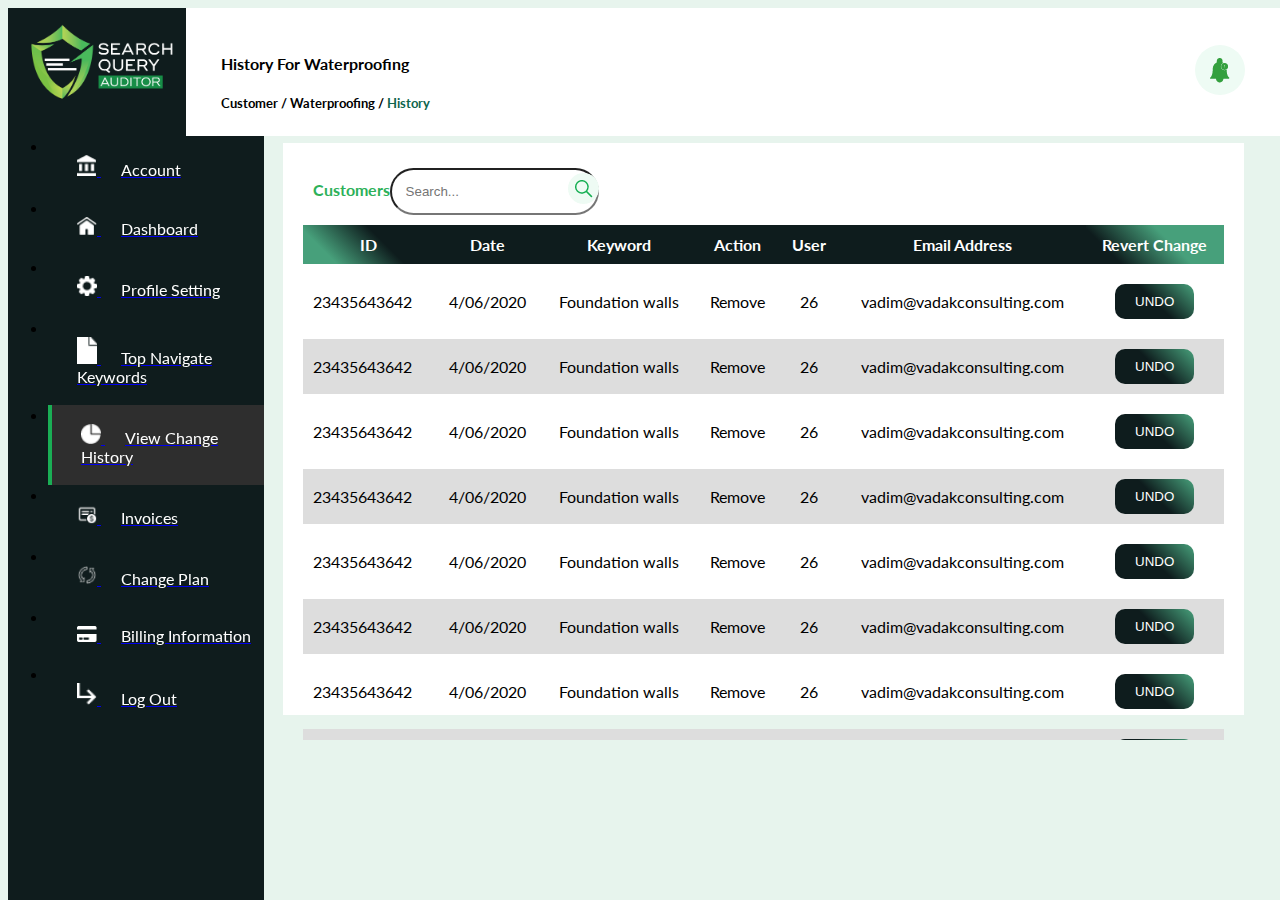
<file: view-history/view-history.html>
<!DOCTYPE html>
<html lang="en">
  <head>
    <meta charset="UTF-8" />
    <meta http-equiv="X-UA-Compatible" content="IE=edge" />
    <meta name="viewport" content="width=device-width, initial-scale=1.0" />
    <link
      href="https://cdn.jsdelivr.net/npm/bootstrap@5.0.0-beta3/dist/css/bootstrap.min.css"
      rel="stylesheet"
      integrity="sha384-eOJMYsd53ii+scO/bJGFsiCZc+5NDVN2yr8+0RDqr0Ql0h+rP48ckxlpbzKgwra6"
      crossorigin="anonymous"
    />
    <link
      rel="icon"
      href="../assets/main-logo@2x.png"
      type="image/gif"
      sizes="16x16"
    />
    <link rel="stylesheet" href="../global/style.css" />
    <link rel="stylesheet" href="view-history.css" />
    <link rel="preconnect" href="https://fonts.gstatic.com" />
    <link
      href="https://fonts.googleapis.com/css2?family=Poppins:wght@500&display=swap"
      rel="stylesheet"
    />
    <link
      rel="stylesheet"
      href="https://cdnjs.cloudflare.com/ajax/libs/font-awesome/5.15.3/css/all.min.css"
    />
    <title>View Change History</title>
  </head>
  <body>
    <!-- Mobile navigation -->
    <header>
      <nav class="navbar navbar-expand-lg navbar-light mobile__nav">
        <div class="container-fluid">
          <a class="navbar-brand" href="#">
            <img
              src="../assets/main-logo@2x.png"
              alt="SQA"
              class="img-fluid mobile__logo"
            />
          </a>
          <button
            class="navbar-toggler"
            type="button"
            data-bs-toggle="collapse"
            data-bs-target="#navbarNav"
            aria-controls="navbarNav"
            aria-expanded="false"
            aria-label="Toggle navigation"
          >
          <img src='../assets/toggle button.png' class="img-fluid mobile__logos" />
          </button>
          <div
            class="collapse navbar-collapse justify-content-end"
            id="navbarNav"
          >
            <ul class="navbar-nav">
              <li class="nav-item">
                <a
                  class="nav-link sqa__navigation-item"
                  aria-current="page"
                  href="../account/account.html"
                >
                  <div class="d-flex align-items-center">
                    <img
                      src="../assets/Icon material-account-balance.png"
                      alt="Account"
                      width="20px"
                    />
                    <span class="sqa__navigation-item-span"> Account</span>
                  </div>
                </a>
              </li>
              <li class="nav-item">
                <a class="nav-link sqa__navigation-item" href="../index.html">
                  <div class="d-flex align-items-center">
                    <img
                      src="../assets/Group 5828@2x.png"
                      alt="Dashboard"
                      width="20px"
                    />
                    <span class="sqa__navigation-item-span">Dashboard</span>
                  </div>
                </a>
              </li>
              <li class="nav-item">
                <a
                  class="nav-link sqa__navigation-item"
                  href="../profile-setting/profile-setting.html"
                >
                  <div class="d-flex align-items-center">
                    <img
                      src="../assets/Path 49.png"
                      alt="Profile Setting"
                      width="20px"
                    />
                    <span class="sqa__navigation-item-span ml-2"
                      >Profile Setting</span
                    >
                  </div>
                </a>
              </li>
              <li class="nav-item">
                <a
                  class="nav-link sqa__navigation-item"
                  href="../top-navigate-keyword/top-navigate-keyword.html"
                >
                  <div class="d-flex align-items-center">
                    <img
                      src="../assets/Scroll Group 5.png"
                      alt="Top Navigate
                    Keywords"
                      width="20px"
                    />
                    <span class="sqa__navigation-item-span ml-2"
                      >Top Navigate Keywords</span
                    >
                  </div>
                </a>
              </li>
              <li class="nav-item">
                <a
                  class="nav-link sqa__navigation-item"
                  href="view-history.html"
                >
                  <div class="d-flex align-items-center">
                    <img
                      src="../assets/Group 5830.png"
                      alt="View Change History "
                      width="20px"
                    />
                    <span class="sqa__navigation-item-span ml-2"
                      >View Change History</span
                    >
                  </div>
                </a>
              </li>
              <li class="nav-item">
                <a
                  class="nav-link sqa__navigation-item"
                  href="../invoice/invoice.html"
                >
                  <div class="d-flex align-items-center">
                    <img
                      src="../assets/icons8-invoice-96.png"
                      alt="Invoices "
                      width="20px"
                    />
                    <span class="sqa__navigation-item-span ml-2"
                      >Invoices
                    </span>
                  </div>
                </a>
              </li>
              <li class="nav-item">
                <a
                  class="nav-link sqa__navigation-item"
                  href="../change-plan/change-plan.html"
                >
                  <div class="d-flex align-items-center">
                    <img
                      src="../assets/icons8-refresh-480.png"
                      alt="Change Plan"
                      width="20px"
                    />
                    <span class="sqa__navigation-item-span ml-2"
                      >Change Plan</span
                    >
                  </div>
                </a>
              </li>
              <li class="nav-item">
                <a
                  class="nav-link sqa__navigation-item"
                  href="../billing/billing.html"
                >
                  <div class="d-flex align-items-center">
                    <img
                      src="../assets/Icon awesome-credit-card.png"
                      alt="Billing Information"
                      width="20px"
                    />
                    <span class="sqa__navigation-item-span ml-2"
                      >Billing Information</span
                    >
                  </div>
                </a>
              </li>
              <li class="nav-item">
                <a class="nav-link sqa__navigation-item" href="#">
                  <div class="d-flex align-items-center">
                    <img
                      src="../assets/Icon material-subdirectory-arrow-right.png"
                      alt="Log Out"
                      width="20px"
                    />
                    <span class="sqa__navigation-item-span ml-2">Log Out</span>
                  </div>
                </a>
              </li>
            </ul>
          </div>
        </div>
      </nav>
    </header>
    <!-- Sidebar navigation -->
    <div style="display: flex">
      <div class="sidebar">
        <div
          class="d-flex flex-column text-white d-none d-lg-block d-md-block"
          class="sidebar__links"
        >
          <div class="col text-center">
            <a class="navbar-brand sidebar__nav" href="#">
              <img
                src="../assets/main-logo@2x.png"
                alt="SQA"
                class="img-fluid sidebar__logo"
              />
            </a>
          </div>
          <ul class="nav nav-pills flex-column mb-auto">
            <li class="nav-item mb-3">
              <a
                class="nav-link sqa__navigation-item-sidebar"
                aria-current="page"
                href="../account/account.html"
              >
                <div class="d-flex align-items-center">
                  <img
                    src="../assets/Icon material-account-balance.png"
                    alt="Account"
                    width="20px"
                  />
                  <span class="sqa__navigation-item-sidebar-span">Account</span>
                </div>
              </a>
            </li>
            <li class="nav-item mb-3">
              <a
                class="nav-link sqa__navigation-item-sidebar"
                href="../index.html"
              >
                <div class="d-flex align-items-center">
                  <img
                    src="../assets/Group 5828@2x.png"
                    alt="Dashboard"
                    width="20px"
                  />
                  <span class="sqa__navigation-item-sidebar-span"
                    >Dashboard</span
                  >
                </div>
              </a>
            </li>
            <li class="nav-item mb-3">
              <a
                class="nav-link sqa__navigation-item-sidebar"
                href="../profile-setting/profile-setting.html"
              >
                <div class="d-flex align-items-center">
                  <img
                    src="../assets/Path 49.png"
                    alt="Profile Setting"
                    width="20px"
                  />
                  <span class="sqa__navigation-item-sidebar-span ml-2"
                    >Profile Setting</span
                  >
                </div>
              </a>
            </li>
            <li class="nav-item mb-3">
              <a
                class="nav-link sqa__navigation-item-sidebar"
                href="../top-navigate-keyword/top-navigate-keyword.html"
              >
                <div class="d-flex align-items-center">
                  <img
                    src="../assets/Scroll Group 5.png"
                    alt="Top Navigate
                Keywords"
                    width="20px"
                  />
                  <span class="sqa__navigation-item-sidebar-span ml-2"
                    >Top Navigate Keywords</span
                  >
                </div>
              </a>
            </li>
            <li class="nav-item mb-3" id="view-history">
              <a
                class="nav-link sqa__navigation-item-sidebar"
                href="view-history.html"
              >
                <div class="d-flex align-items-center">
                  <img
                    src="../assets/Group 5830.png"
                    alt="View Change History "
                    width="20px"
                  />
                  <span class="sqa__navigation-item-sidebar-span ml-2"
                    >View Change History</span
                  >
                </div>
              </a>
            </li>
            <li class="nav-item mb-3">
              <a
                class="nav-link sqa__navigation-item-sidebar"
                href="../invoice/invoice.html"
              >
                <div class="d-flex align-items-center">
                  <img
                    src="../assets/icons8-invoice-96.png"
                    alt="Invoices"
                    width="20px"
                  />
                  <span class="sqa__navigation-item-sidebar-span ml-2"
                    >Invoices
                  </span>
                </div>
              </a>
            </li>

            <li class="nav-item mb-3">
              <a
                class="nav-link sqa__navigation-item-sidebar"
                href="../change-plan/change-plan.html"
              >
                <div class="d-flex align-items-center">
                  <img
                    src="../assets/icons8-refresh-480.png"
                    alt="Change Plan"
                    width="20px"
                  />
                  <span class="sqa__navigation-item-sidebar-span ml-2"
                    >Change Plan</span
                  >
                </div>
              </a>
            </li>

            <li class="nav-item mb-3">
              <a
                class="nav-link sqa__navigation-item-sidebar"
                href="../billing/billing.html"
              >
                <div class="d-flex align-items-center">
                  <img
                    src="../assets/Icon awesome-credit-card.png"
                    alt="Billing Information"
                    width="20px"
                  />
                  <span class="sqa__navigation-item-sidebar-span ml-2"
                    >Billing Information</span
                  >
                </div>
              </a>
            </li>
            <li class="nav-item mb-3">
              <a class="nav-link sqa__navigation-item-sidebar" href="#">
                <div class="d-flex align-items-center">
                  <img
                    src="../assets/Icon material-subdirectory-arrow-right.png"
                    alt="Log Out"
                    width="20px"
                  />

                  <span class="sqa__navigation-item-sidebar-span ml-2"
                    >Log Out</span
                  >
                </div>
              </a>
            </li>
          </ul>
        </div>
      </div>
      <!--All Content Breadcrumb -->

      <div class="contents">
        <div class="breadcrumb__all">
          <div class="breadcrumb__contnet">
            <h4>History For Waterproofing</h4>
            <h5>
              Customer / Waterproofing /
              <span class="breadcrumb__active">History</span>
            </h5>
          </div>
          <div class="breadcrumb__notification">
            <img src="../assets/Group 5798@2x.png" alt="" />
          </div>
        </div>
        <div class="main__content-area">
          <div class="view__history__table">
            <div class="view__history__content">
              <div class="col-md-6">
                <h4 class="sqa__customer-typo">Customers</h4>
              </div>
              <div class="col-md-6">
                <div class="input-group mb-3 view__search__form">
                  <input
                    type="text"
                    class="form-control view__history-search p-2"
                    aria-label="Search"
                    aria-describedby="basic-addon3"
                    placeholder="Search..."
                  />
                  <span class="input-group-text" id="basic-addon3">
                    <img src="../assets/Group 5787.png" alt="search" />
                  </span>
                </div>
              </div>
            </div>
            <div class="table-responsive sqa__table">
              <table class="sqa__table-data">
                <thead>
                  <tr>
                    <th>ID</th>
                    <th>Date</th>
                    <th>Keyword</th>
                    <th>Action</th>
                    <th>User</th>
                    <th>Email Address</th>
                    <th>Revert Change</th>
                  </tr>
                </thead>
                <tr>
                  <td>23435643642</td>
                  <td>4/06/2020</td>
                  <td>Foundation walls</td>
                  <td>Remove</td>
                  <td>26</td>
                  <td>vadim@vadakconsulting.com</td>
                  <td><button class="change__history-btn">UNDO</button></td>
                </tr>
                <tr>
                  <td>23435643642</td>
                  <td>4/06/2020</td>
                  <td>Foundation walls</td>
                  <td>Remove</td>
                  <td>26</td>
                  <td>vadim@vadakconsulting.com</td>
                  <td><button class="change__history-btn">UNDO</button></td>
                </tr>
                <tr>
                  <td>23435643642</td>
                  <td>4/06/2020</td>
                  <td>Foundation walls</td>
                  <td>Remove</td>
                  <td>26</td>
                  <td>vadim@vadakconsulting.com</td>
                  <td><button class="change__history-btn">UNDO</button></td>
                </tr>
                <tr>
                  <td>23435643642</td>
                  <td>4/06/2020</td>
                  <td>Foundation walls</td>
                  <td>Remove</td>
                  <td>26</td>
                  <td>vadim@vadakconsulting.com</td>
                  <td><button class="change__history-btn">UNDO</button></td>
                </tr>
                <tr>
                  <td>23435643642</td>
                  <td>4/06/2020</td>
                  <td>Foundation walls</td>
                  <td>Remove</td>
                  <td>26</td>
                  <td>vadim@vadakconsulting.com</td>
                  <td><button class="change__history-btn">UNDO</button></td>
                </tr>
                <tr>
                  <td>23435643642</td>
                  <td>4/06/2020</td>
                  <td>Foundation walls</td>
                  <td>Remove</td>
                  <td>26</td>
                  <td>vadim@vadakconsulting.com</td>
                  <td><button class="change__history-btn">UNDO</button></td>
                </tr>
                <tr>
                  <td>23435643642</td>
                  <td>4/06/2020</td>
                  <td>Foundation walls</td>
                  <td>Remove</td>
                  <td>26</td>
                  <td>vadim@vadakconsulting.com</td>
                  <td><button class="change__history-btn">UNDO</button></td>
                </tr>
                <tr>
                  <td>23435643642</td>
                  <td>4/06/2020</td>
                  <td>Foundation walls</td>
                  <td>Remove</td>
                  <td>26</td>
                  <td>vadim@vadakconsulting.com</td>
                  <td><button class="change__history-btn">UNDO</button></td>
                </tr>
                <tr>
                  <td>23435643642</td>
                  <td>4/06/2020</td>
                  <td>Foundation walls</td>
                  <td>Remove</td>
                  <td>26</td>
                  <td>vadim@vadakconsulting.com</td>
                  <td><button class="change__history-btn">UNDO</button></td>
                </tr>
                <tr>
                  <td>23435643642</td>
                  <td>4/06/2020</td>
                  <td>Foundation walls</td>
                  <td>Remove</td>
                  <td>26</td>
                  <td>vadim@vadakconsulting.com</td>
                  <td><button class="change__history-btn">UNDO</button></td>
                </tr>
              </table>
              <div class="row justify-content-center sqa__viewMore-btn">
                <button class="sqa__btn"><u class="mt-1">VIEW MORE</u></button>
              </div>
            </div>
          </div>
        </div>
      </div>
    </div>
    <!-- All -->

    <script
      src="https://cdn.jsdelivr.net/npm/@popperjs/core@2.9.1/dist/umd/popper.min.js"
      integrity="sha384-SR1sx49pcuLnqZUnnPwx6FCym0wLsk5JZuNx2bPPENzswTNFaQU1RDvt3wT4gWFG"
      crossorigin="anonymous"
    ></script>
    <script
      src="https://cdn.jsdelivr.net/npm/bootstrap@5.0.0-beta3/dist/js/bootstrap.min.js"
      integrity="sha384-j0CNLUeiqtyaRmlzUHCPZ+Gy5fQu0dQ6eZ/xAww941Ai1SxSY+0EQqNXNE6DZiVc"
      crossorigin="anonymous"
    ></script>
    <script>
      if (window.location.pathname === "/view-history/view-history.html") {
        document.getElementById("view-history").className =
          "nav-item mb-3 active";
      }
    </script>
  </body>
</html>
</file>
<file: global/style.css>
@import url("https://fonts.googleapis.com/css2?family=Lato:ital,wght@0,300;0,400;0,700;0,900;1,300;1,400;1,700;1,900&display=swap");

body {
  font-family: "Lato", sans-serif;
  background: #e7f4ed;
  overflow-x: hidden;
}
h1,
h2,
h3,
h5,
h6 {
  margin: 0;
}

.sidebar__logo {
  width: 200px;
  padding: 5px 0;
}

.mobile__nav {
  display: none;
  background: #0e1c1d;
}

.sidebar__nav {
  padding: 0;
  text-align: center;
}

.sidebar {
  background-image: url("../assets/Rectangle 1.png");
  position: fixed;
  height: 100vh;
}

.breadcrumb__all {
  padding: 25px 35px;
  background: white;
  display: flex;
  align-items: center;
  justify-content: space-between;
  right: 0;
  position: fixed;
  width: 80%;
  z-index: 1000;
}
.sidebar__container {
  display: flex;
}

.sidebar {
  width: 20%;
}

.breadcrumb__active {
  color: #0f654e;
}

@media (max-width: 991.98px) {
  .sidebar {
    display: none;
  }
  .breadcrumb__all {
    width: 100vw;
    position: static;
  }
}

a.nav-link.sqa__navigation-item {
  margin: 10px;
}

span.sqa__navigation-item-span {
  color: white;
  margin-left: 5px;
}
button.navbar-toggler {
  background: white !important;
}
.contents {
  width: 80%;
}
span.sqa__navigation-item-sidebar-span {
  color: white;
  margin-left: 10px;
}

.main__content-area {
  padding: 25px;
  position: relative;
  overflow: hidden;
  left: 19.5vw;
  top: 110px;
}
.sqa__customer-typo {
  margin: 0;
  background: none !important;
  color: #2db159 !important;
}

.form-check-input[type="checkbox"] {
  border-radius: 4.25em;
  font-size: 20px;
  cursor: pointer;
}
label.form-check-label {
  margin-top: 3.5px;
}
.form-check-input:checked {
  background-color: #47a07b !important;
  border-color: #47a07b !important;
  box-shadow: none !important;
}
.form-check-input:focus {
  box-shadow: none !important;
}

span#basic-addon3 {
  background: transparent;
  border-left: 0;
  border-color: transparent;
  position: absolute;
  top: 5px;
  right: 0;
  cursor: pointer;
  z-index: 999;
}

.input-group-text {
  background: transparent;
}
.form-control:focus {
  box-shadow: none;
  border-color: #47a07b;
}

::-webkit-scrollbar {
  width: 10px;
  height: 10px;
}

::-webkit-scrollbar-track {
  box-shadow: inset 0 0 5px grey;
  border-radius: 20px;
}

::-webkit-scrollbar-thumb {
  background: linear-gradient(#47a07b, #285a44);
  border-radius: 10px;
}
.table-responsive.sqa__md__table {
  background: white;
}

button.dashboard__global__btn {
  width: 100%;
  padding: 15px;
}

.d-flex.align-items-center {
  margin-left: 29px;
}

table th {
  position: sticky;
  top: 0;
}

li.nav-item.mb-3 {
  font-size: 20px;
}
.mobile__logo {
  width: 100px;
}
nav.navbar.navbar-expand-lg.navbar-light.mobile__nav {
  padding: 0;
}

span.sqa__navigation-item-sidebar-span {
  margin-left: 20px;
}
a.nav-link.sqa__navigation-item-sidebar {
  padding: 14px;
}

@media (max-width: 991.98px) {
  .sidebar {
    display: none;
  }
  .breadcrumb__all {
    width: 100vw;
    position: static;
  }
  .mobile__nav {
    display: block;
  }
  .main__content-area {
    top: 0;
    left: 0;
    width: 98vw;
  }
  .sidebar__logo {
    width: 80px !important;
  }

  li.nav-item.mb-3 {
    margin: 0 !important;
    font-size: medium;
  }
}
.active {
  background-color: #2e2e2e;
  border-left: 4px solid #1aae55;
  border-radius: 0px;
  transition: 0.5s;
}

@media (max-width: 1399.98px) {
  .sidebar__logo {
    width: 150px !important;
  }

  li.nav-item.mb-3 {
    margin: 0 !important;
    font-size: medium;
  }
}
.col.text-center {
  padding: 10px 0 10px 20px;
}
.mobile__logo {
  padding: 10px 0;
}
button.navbar-toggler {
  background: transparent !important;
}

.navbar-light .navbar-toggler {
  color: transparent !important;
  border-color: transparent !important;
}

.mobile__logos {
  width: 25px;
}

@media (min-width: 1400px) {
  .container {
    max-width: 100vw !important;
  }
  .package__name.text-light {
    font-size: 15px;
  }
}

@media (max-width: 767.98px) {
  .mobile__content h4 {
    font-weight: bold;
  }
  .mobile__content h5 {
    font-size: 12px;
  }
  .mobile__table {
    font-size: 12px;
  }
  .mobile__calender {
    height: 50px;
    margin-top: 5px;
  }

  a.navbar-brand {
    padding-left: 10px;
  }
}

@media (max-width: 575.98px) {
  .mobile-btn-size {
    font-size: 10px !important;
  }
  .mobile__all {
    padding: 20px 0;
  }
  .main__content-area {
    padding: 10px 15px;
  }
}
</file>
<file: global/index.css>
.dashboard__area {
  background: white;
  border-radius: 20px;
  padding: 10px 15px;
}

.card {
  border: none;
}

.dashboard__icon {
  width: 70px;
}

.dashboard__main-img {
  width: 100% !important;
  height: 140px !important;
}

.dashboard__card-img {
  display: flex;
  justify-content: center;
  align-items: center;
}
.package__contents {
  display: flex;
  justify-content: space-between;
}

.package__contents-btn button {
  background: linear-gradient(45deg, #0e1c1d 80%, #47a07b);
  color: white;
  width: 100%;
  border: none;
  padding: 10px;
  border-radius: 5px;
}

.dashboard__card-img {
  position: relative;
}

.dashboard__content {
  padding: 15px 10px 0px 10px;
  display: flex;
  align-items: baseline;
}
.dashboard__mobile-content {
  width: 100%;
  background: #fff;
  margin: 20px 0 0 0;
  border-radius: 15px 15px 0 0;
  padding: 15px 10px 0px 10px;
  display: flex;
  flex-wrap: wrap;
  justify-content: center;
  padding-bottom: 10px;
}

.mobile__inline1,
.mobile__inline2 {
  display: flex;
}
.mobile__input,
.mobile-btn {
  flex-grow: 1;
}
.mobile-icon,
.mobile-btn-r {
  margin-right: 10px;
}

.dashboard-search {
  border-radius: 25px !important;
}

input.form-control.dashboard-search.p-2 {
  padding: 14px !important;
}
.dashboard-search:focus {
  border-color: #2db159;
  outline: 0;
  box-shadow: none;
}

.dashboard__global__btn {
  padding: 10px 40px;
  border-radius: 35px;
  background-image: linear-gradient(45deg, #47a07b, #285a44);
  color: white;
  border: none;
  font-size: 14px;
}
.dashboard__global__btn:focus {
  outline: 0;
  border: none;
}

.dashboard__status {
  position: absolute;
  left: 0;
  right: 0;
  justify-content: center;
  padding: 10px;
}
.dashboard__status-img {
  display: flex;
  align-items: center;
}

.dashboard__status-result-area {
  text-align: left;
  padding: 0 5px 0 10px;
}

img.card-img-top {
  height: 200px;
}
.package__name {
  font-size: 11px;
}

span.price {
  font-size: 30px;
  font-weight: bold;
  color: #ffac00;
}

.sqa__table-head {
  background-image: -webkit-gradient(
    linear,
    left top,
    left bottom,
    from(#47a07b),
    to(#285a44)
  );
  background-image: linear-gradient(#47a07b, #285a44);
  border-bottom: none;
  color: #fff;
}

.sqa__table-title {
  color: #2db159;
  padding: 5px 5px;
}

.sqa__table-body {
  -webkit-box-pack: center;
  -ms-flex-pack: center;
  justify-content: center;
}

.sqa__viewMore-btn {
  margin: 0 15px;
}

.sqa__btn {
  border: none;
  background-color: transparent;
  cursor: pointer;
  padding: 0 0 10px 0;
  color: #2db159;
}

.sqa__btn:focus {
  outline: none;
}

.dashboard__content {
  width: 100%;
  background: #fff;
  margin: 20px 0 0 0;
  padding: 20px 0;
  border-radius: 15px 15px 0 0;
}

th.sqa__customers {
  background: none !important;
  color: #2db159 !important;
  margin: 0;
  padding: 0;
}

.sqa__customer-typo {
  margin: 0;
}

.table-responsive.sqa__table {
  background: white;
  border-radius: 0 0 25px 25px;
  height: 500px;
  overflow-x: auto;
  overflow-y: scroll;
}

table.sqa__table-dashboard-data {
  width: 100%;
  padding: 0 10px 10px 10px;
}

table,
th,
td {
  padding: 10px;
  border-collapse: separate;
  border-spacing: 0 10px;
}

th:nth-child(1) {
  background-image: -webkit-gradient(
    linear,
    left top,
    left bottom,
    from(#47a07b),
    to(#285a44)
  );
  background-image: linear-gradient(#47a07b, #285a44);
  color: white;
  padding-left: 20px;
}

th:nth-child(2) {
  background-image: -webkit-gradient(
    linear,
    left top,
    left bottom,
    from(#47a07b),
    to(#285a44)
  );
  background-image: linear-gradient(#47a07b, #285a44);
  color: white;
  text-align: left;
}

th:nth-child(3) {
  background-image: -webkit-gradient(
    linear,
    left top,
    left bottom,
    from(#47a07b),
    to(#285a44)
  );
  background-image: linear-gradient(#47a07b, #285a44);
  text-align: center;
  color: white;
}

th:nth-child(4) {
  background-image: -webkit-gradient(
    linear,
    left top,
    left bottom,
    from(#47a07b),
    to(#285a44)
  );
  background-image: linear-gradient(#47a07b, #285a44);
  text-align: center;
  color: white;
}

td:nth-child(1) {
  padding-left: 20px;
}

td:nth-child(2) {
  text-align: left;
}

td:nth-child(3) {
  text-align: center;
}

td:nth-child(4) {
  text-align: center;
}

tr:nth-child(even) {
  background-color: #dddddd;
}

.dashboard__calender-icon {
  cursor: pointer;
}

@media (max-width: 767.98px) {
  /* table.sqa__table-dashboard-data {
    width: 800px;
  } */
  .dashboard__content {
    padding: 20px 0;
  }
  /* .sqa__viewMore-btn {
    width: 800px;
  } */

  .dashboard__sm-btn {
    display: flex;
    justify-content: center;
    margin-top: 10px;
  }
  .dashboard__calender-icon {
    display: flex;
    justify-content: center;
    margin-bottom: 10px;
  }
}

@media (max-width: 1199.98px) {
  .dashboard__icon {
    width: 40px;
  }
  span.price {
    font-size: 20px;
  }
}

@media (max-width: 1399.98px) {
  .dashboard__icon {
    width: 50px;
  }
  span.price {
    font-size: 20px;
  }
}
</file>
<file: account/account.css>
.account__area {
  background: white;
  border-radius: 20px;
  padding: 10px 15px;
}

.card {
  border: none;
}

.account__card-img {
  display: flex;
  justify-content: center;
  align-items: center;
}
.package__contents {
  display: flex;
  justify-content: space-between;
}

.package__contents-btn button {
  background: linear-gradient(45deg, #0e1c1d 80%, #47a07b);
  color: white;
  width: 100%;
  border: none;
  padding: 10px;
  border-radius: 5px;
}

.account__card-img {
  position: relative;
}

.account__status {
  position: absolute;
  left: 0;
  right: 0;
  text-align: center;
}

img.card-img-top {
  height: 200px;
}
.package__name {
  font-size: 11px;
}

span.price {
  font-size: 30px;
  font-weight: bold;
  color: #ffac00;
}

.sqa__table-head {
  background-image: -webkit-gradient(
    linear,
    left top,
    left bottom,
    from(#47a07b),
    to(#285a44)
  );
  background-image: linear-gradient(#47a07b, #285a44);
  border-bottom: none;
  color: #fff;
}

.sqa__table-title {
  color: #2db159;
  padding: 5px 5px;
}

.sqa__table-body {
  -webkit-box-pack: center;
  -ms-flex-pack: center;
  justify-content: center;
}

.sqa__viewMore-btn {
  margin: 0 15px;
}

.sqa__btn {
  border: none;
  background-color: transparent;
  cursor: pointer;
  padding: 0 0 10px 0;
  color: #2db159;
}

.sqa__btn:focus {
  outline: none;
}

th.sqa__customers {
  background: none !important;
  color: #2db159 !important;
  margin: 0;
  padding: 0;
}

.sqa__customer-typo {
  margin: 0;
}
.account__main-img {
  height: 266px !important;
}
.table-responsive.sqa__table {
  background: white;
  height: 500px;
  border-radius: 15px;
  margin: 20px 0;
}

table.sqa__table-account-data {
  width: 100%;
  padding: 10px 20px;
}
table,
th,
td {
  padding: 10px;
  border-collapse: separate;
  border-spacing: 0 10px;
}

th:nth-child(1) {
  background-image: -webkit-gradient(
    linear,
    left top,
    left bottom,
    from(#47a07b),
    to(#285a44)
  );
  background-image: linear-gradient(#47a07b, #285a44);
  color: white;
  padding-right: 10px;
}

th:nth-child(2) {
  background-image: -webkit-gradient(
    linear,
    left top,
    left bottom,
    from(#47a07b),
    to(#285a44)
  );
  background-image: linear-gradient(#47a07b, #285a44);
  color: white;
  text-align: center;
}

th:nth-child(3) {
  background-image: -webkit-gradient(
    linear,
    left top,
    left bottom,
    from(#47a07b),
    to(#285a44)
  );
  background-image: linear-gradient(#47a07b, #285a44);
  text-align: center;
  color: white;
}

th:nth-child(4) {
  background-image: -webkit-gradient(
    linear,
    left top,
    left bottom,
    from(#47a07b),
    to(#285a44)
  );
  background-image: linear-gradient(#47a07b, #285a44);
  text-align: center;
  color: white;
}

td:nth-child(1) {
  text-align: left;
}

td:nth-child(2) {
  text-align: center;
}

td:nth-child(3) {
  text-align: center;
}

td:nth-child(4) {
  text-align: center;
}

tr:nth-child(even) {
  background-color: #dddddd;
}

.dashboard__main-img {
  width: 100% !important;
  height: 140px !important;
}

@media (max-width: 767.98px) {
  .account__area {
    height: 100%;
  }
  table.sqa__table-account-data {
    width: 800px;
  }

  .sqa__viewMore-btn {
    width: 800px;
  }
}

@media (max-width: 1399.98px) {
  .dashboard__icon {
    width: 50px;
  }
  span.price {
    font-size: 20px;
  }
}
</file>
<file: billing/billign.css>
.form__body {
  padding: 20px;
  border-radius: 10px;
  background: white;
}

.billing__card-area {
  position: absolute;
  width: 94%;
  top: 2.5%;
  left: 52%;
}

.form__header {
  height: 70px;
  background-image: linear-gradient(45deg, #0e1c1d 80%, #47a07b);
  display: flex;
  align-items: center;
  justify-content: center;
  color: white;
  border-radius: 10px 10px 0px 0px;
}

.add__form {
  background: white;
}

.add__information__btn {
  padding: 15px;
  border-radius: 10px;
  background-image: linear-gradient(45deg, #0e1c1d 50%, #47a07b);
  color: white;
  border: none;
}

.add__information__btn:focus {
  outline: 0;
  border: none;
}
.add__info__img {
  margin-right: 5px;
}

img.icon__address {
  margin-right: 4px;
}

@media (max-width: 991.98px) {
  .billings {
    width: 100%;
    overflow: hidden;
  }
  .mobile__nav {
    display: block;
  }
}

@media (max-width: 767.98px) {
  .billing__card-area {
    position: static;
    width: 100%;
    margin: 20px 0;
  }
  span.sqa__navigation-item-span {
    font-size: 17px;
  }
}
</file>
<file: change-plan/change-plan.css>
.change__plan__area {
  background: white;
  border-radius: 20px;
  padding: 20px 0px;
}

.change__plan__header {
  padding: 20px;
  text-align: center;
}

.change__plan-main-package-area {
  padding: 0px 20px;
}

.change__plan__card-img {
  display: flex;
  justify-content: center;
  align-items: center;
}
.package__contents {
  display: flex;
  justify-content: space-between;
}

.package__contents-btn button {
  background: linear-gradient(45deg, #0e1c1d 80%, #47a07b);
  color: white;
  width: 100%;
  border: none;
  padding: 10px;
  border-radius: 5px;
}

.change__plan__card-img {
  position: relative;
}

.change__plan__status {
  position: absolute;
  left: 0;
  right: 0;
  text-align: center;
}

img.card-img-top {
  height: 200px;
}

.package__price__list {
  margin-right: -35px;
}
sup {
  top: -2.5rem;
  color: #fff;
  font-size: 20px;
  font-weight: bold;
}
sub {
  font: 15px;
  color: #fff;
  font-weight: bold;
}

span.price {
  font-size: 53px;
  font-weight: bold;
  color: #ffac00;
}

@media (max-width: 767.98px) {
  .change__plan__area {
    height: 100%;
  }
}
</file>
<file: invoice/invoice.css>
.sqa__table-head {
  background-image: -webkit-gradient(
    linear,
    left top,
    left bottom,
    from(#47a07b),
    to(#285a44)
  );
  background-image: linear-gradient(45deg, #0e1c1d 70%, #47a07b);
  border-bottom: none;
  color: #fff;
}
.sqa__table-md-data {
  width: 100%;
  padding: 20px 20px 0px 20px;
}

table.sqa__table-invoice-data {
  width: 100%;
  padding: 0px 20px 20px 20px;
}
.sqa__table-title {
  color: #2db159;
  padding: 5px 5px;
}

.sqa__table-body {
  -webkit-box-pack: center;
  -ms-flex-pack: center;
  justify-content: center;
}

.sqa__viewMore-btn {
  margin: 0 15px;
}

.sqa__btn {
  border: none;
  background-color: transparent;
  cursor: pointer;
  padding: 0 0 10px 0;
  color: #2db159;
}

.sqa__btn:focus {
  outline: none;
}

th.sqa__customers {
  background: none !important;
  color: #2db159 !important;
  margin: 0;
  padding: 0;
}

.sqa__customer-typo {
  margin: 0;
}

table.sqa__table-data {
  width: 100%;
  padding: 20px;
}

table,
th,
td {
  padding: 10px;
  border-collapse: separate;
  border-spacing: 0 10px;
}

th:nth-child(1) {
  background-image: linear-gradient(45deg, #47a07b 10%, #0e1c1d 80%);
  color: white;
  padding-right: 10px;
}

th:nth-child(2) {
  background-image: linear-gradient(45deg, #0e1c1d 100%, #47a07b);
  color: white;
  text-align: center;
}

th:nth-child(3) {
  background-image: linear-gradient(45deg, #0e1c1d 100%, #47a07b);
  text-align: center;
  color: white;
}

th:nth-child(4) {
  background-image: linear-gradient(45deg, #0e1c1d 20%, #47a07b 60%);
  text-align: center;
  color: white;
}

td:nth-child(1) {
  text-align: left;
}

td:nth-child(2) {
  text-align: center;
}

td:nth-child(3) {
  text-align: center;
}

td:nth-child(4) {
  text-align: center;
}

tr:nth-child(even) {
  background-color: #dddddd;
}
.table-responsive.sqa__table {
  background: #fff;
  height: 500px;
}

@media (max-width: 768px) {
  table.sqa__table-invoice-data {
    width: 800px;
  }
  .sqa__viewMore-btn {
    width: 800px;
  }
  .table-responsive.sqa__table {
    overflow: scroll;
  }
}
</file>
<file: profile-setting/profile-setting.css>
.form__body {
  padding: 20px;
  border-radius: 10px;
  background: white;
}

.form__header {
  height: 70px;
  background-image: linear-gradient(45deg, #0e1c1d 80%, #47a07b);
  display: flex;
  align-items: center;
  justify-content: center;
  color: white;
  border-radius: 10px 10px 0px 0px;
}

.Setting__form {
  background: white;
}

.Setting__btn {
  padding: 10px 40px;
  border-radius: 35px;
  background-image: linear-gradient(45deg, #47a07b, #285a44);
  color: white;
  border: none;
  font-size: 20px;
}

.Setting__btn:focus {
  outline: 0;
  border: none;
}
.setting__select:focus {
  outline: 0;
  border-color: #47a07b;
  box-shadow: none;
}
.Setting__img {
  margin-right: 5px;
}

.profile__setting-main-area {
  display: flex;
  justify-content: center;
}

.arrow-icon {
  font-size: 1.5rem;
  margin: 0;
  margin-top: 2px;
}

.setting__btn-img {
  margin-right: 5px;
}
</file>
<file: top-navigate-keyword/top-navigate-keyword.css>
.top__navigate__area {
  background: white;
  border-radius: 20px;
  padding: 20px 10px;
}

.sqa__table-data.top__navigate {
  padding: 0 !important;
}

.sqa__table-head {
  background-image: -webkit-gradient(
    linear,
    left top,
    left bottom,
    from(#47a07b),
    to(#285a44)
  );
  background-image: linear-gradient(45deg, #0e1c1d 70%, #47a07b);
  border-bottom: none;
  color: #fff;
}

.sqa__table-title {
  color: #2db159;
  padding: 5px 5px;
}

.sqa__table-body {
  -webkit-box-pack: center;
  -ms-flex-pack: center;
  justify-content: center;
}

th.sqa__customers {
  background: none !important;
  color: #2db159 !important;
  margin: 0;
  padding: 0;
}

.sqa__customer-typo {
  margin: 0;
}

table.sqa__table-data {
  width: 100%;
  padding: 20px;
}

table,
th,
td {
  padding: 10px;
  border-collapse: separate;
  border-spacing: 0 10px;
}

th:nth-child(1) {
  background-image: linear-gradient(45deg, #47a07b 10%, #0e1c1d 80%);
  color: white;
  padding-right: 10px;
}

th:nth-child(2) {
  background-image: linear-gradient(45deg, #0e1c1d 100%, #47a07b);
  color: white;
  text-align: center;
}

th:nth-child(3) {
  background-image: linear-gradient(45deg, #0e1c1d 100%, #47a07b);
  text-align: center;
  color: white;
}

th:nth-child(4) {
  background-image: linear-gradient(45deg, #0e1c1d 20%, #47a07b 60%);
  text-align: center;
  color: white;
}

td:nth-child(1) {
  text-align: left;
}

td:nth-child(2) {
  text-align: center;
}

td:nth-child(3) {
  text-align: center;
}

td:nth-child(4) {
  text-align: center;
}

tr:nth-child(even) {
  background-color: #dddddd;
}
.table-responsive.sqa__table.top-navigate {
  background: #fff;
  height: 400px !important;
}
button.dashboard__global__btn.sqa__add-btns {
  width: 40%;
  margin: 10px 0;
  padding: 15px;
}

@media (max-width: 768px) {
  table.sqa__table-data {
    width: 800px;
  }
  .sqa__add-btn {
    width: 800px;
  }
  .table-responsive.sqa__table {
    overflow: scroll;
  }
}
</file>
<file: view-history/view-history.css>
.sqa__table-head {
  background-image: -webkit-gradient(
    linear,
    left top,
    left bottom,
    from(#47a07b),
    to(#285a44)
  );
  background-image: linear-gradient(45deg, #0e1c1d 70%, #47a07b);
  border-bottom: none;
  color: #fff;
}

.sqa__table-title {
  color: #2db159;
  padding: 5px 5px;
}

.sqa__table-body {
  -webkit-box-pack: center;
  -ms-flex-pack: center;
  justify-content: center;
}

.sqa__viewMore-btn {
  margin: 0 15px;
}

.sqa__btn {
  border: none;
  background-color: transparent;
  cursor: pointer;
  padding: 0 0 10px 0;
  color: #2db159;
}

.sqa__btn:focus {
  outline: none;
}

th.sqa__customers {
  background: none !important;
  color: #2db159 !important;
  margin: 0;
  padding: 0;
}

.sqa__customer-typo {
  margin: 0;
}

table.sqa__table-data {
  width: 100%;
  padding: 0px 20px;
}

table,
th,
td {
  padding: 10px;
  border-collapse: separate;
  border-spacing: 0 10px;
}
.change__history-btn {
  padding: 10px 20px;
  border-radius: 10px;
  background-image: linear-gradient(45deg, #0e1c1d 50%, #47a07b);
  color: white;
  border: none;
}

th:nth-child(1) {
  background-image: linear-gradient(45deg, #47a07b 20%, #0e1c1d 60%);
  color: white;
  padding-right: 10px;
}

th:nth-child(2) {
  background-image: linear-gradient(45deg, #0e1c1d 100%, #47a07b);
  color: white;
  text-align: center;
}

th:nth-child(3) {
  background-image: linear-gradient(45deg, #0e1c1d 100%, #47a07b);
  text-align: center;
  color: white;
}

th:nth-child(4) {
  background-image: linear-gradient(45deg, #0e1c1d 100%, #47a07b);
  text-align: center;
  color: white;
}
th:nth-child(5) {
  background-image: linear-gradient(45deg, #0e1c1d 100%, #47a07b);
  text-align: center;
  color: white;
}
th:nth-child(6) {
  background-image: linear-gradient(45deg, #0e1c1d 100%, #47a07b);
  text-align: center;
  color: white;
}
th:nth-child(7) {
  background-image: linear-gradient(45deg, #0e1c1d 20%, #47a07b 60%);
  text-align: center;
  color: white;
}

td:nth-child(1) {
  text-align: left;
}

td:nth-child(2) {
  text-align: center;
}

td:nth-child(3) {
  text-align: center;
}

td:nth-child(4) {
  text-align: center;
}
td:nth-child(5) {
  text-align: center;
}
td:nth-child(6) {
  text-align: center;
}
td:nth-child(7) {
  text-align: center;
}

tr:nth-child(even) {
  background-color: #dddddd;
}
.view__history__table {
  background: #fff;
}
.table-responsive.sqa__table {
  height: 500px;
}

.view__history__content {
  padding: 25px 30px 0px 30px;
  display: flex;
  align-items: baseline;
}

.view__history-search {
  border-radius: 25px !important;
}

input.form-control.view__history-search.p-2 {
  padding: 14px !important;
}
.view__history-search:focus {
  border-color: #2db159;
  outline: 0;
  box-shadow: none;
}

.view__search__form {
  position: relative;
}

@media (max-width: 1199.98px) {
  table.sqa__table-data {
    width: 1000px !important;
  }
  .sqa__viewMore-btn {
    width: 1000px !important;
  }
  .view__history__table {
    overflow: scroll !important;
  }
  .view__history__table::-webkit-scrollbar {
    overflow-x: scroll;
    display: none;
  }
  .view__history__content {
    width: 1000px;
    display: flex;
    justify-content: space-between;
  }
}
</file>
